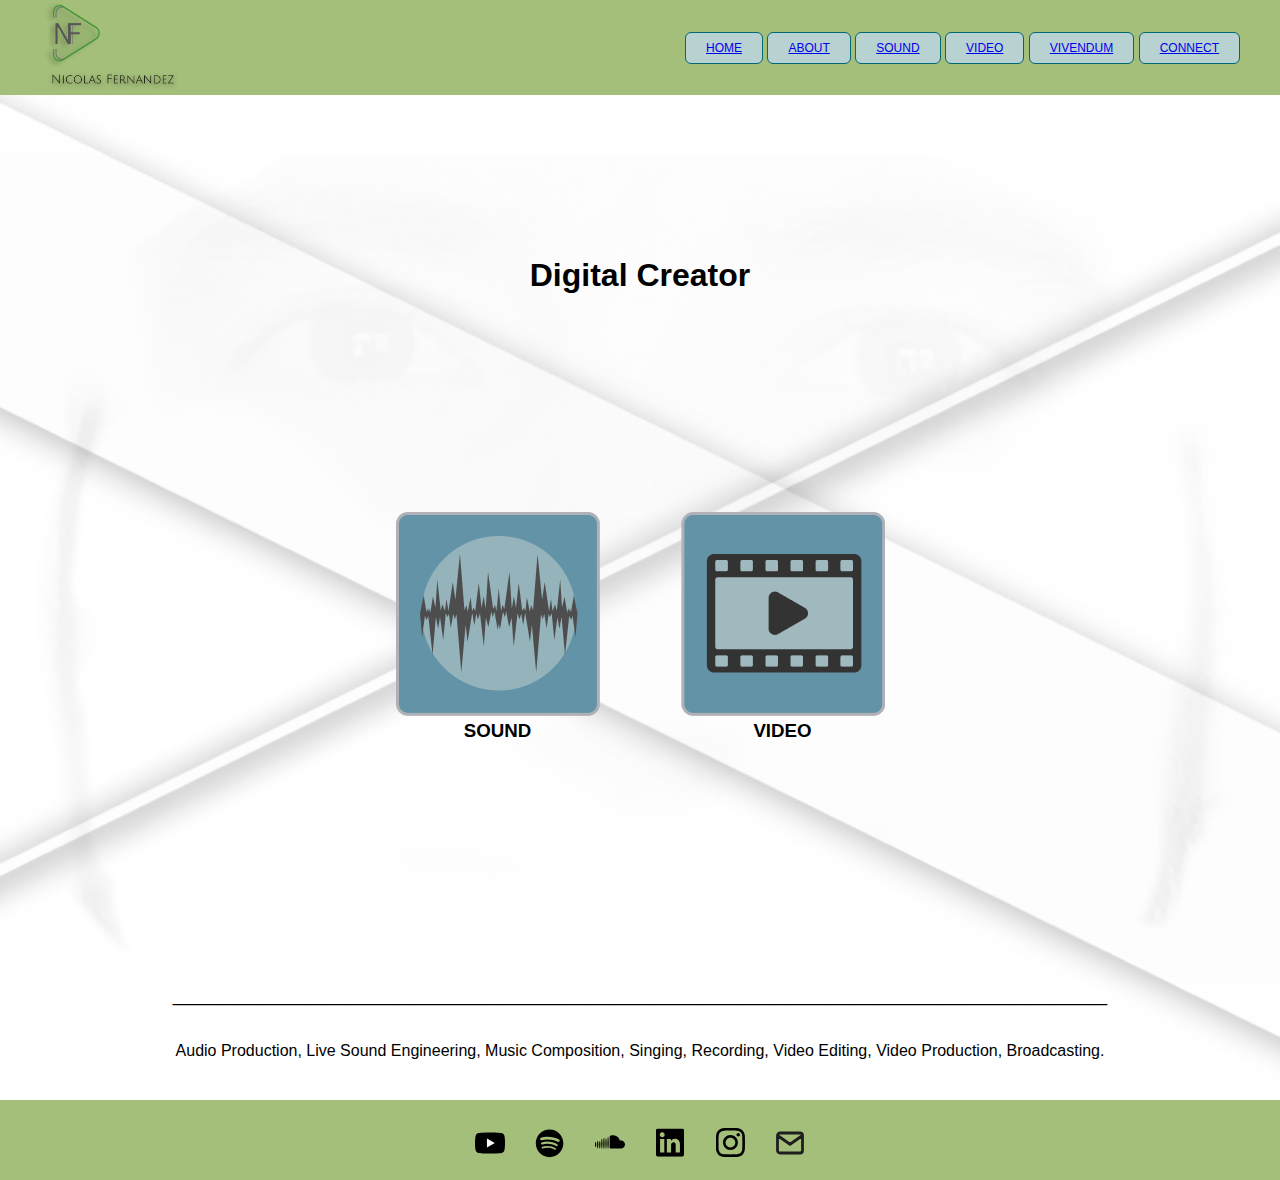
<file: Index.html>
<!DOCTYPE html>
<html lang="en">
<head>
    <meta charset="UTF-8">
    <meta name="viewport" content="width=device-width, initial-scale=1.0">
    <title>Audio Services</title>

    <link href="css/Style_Index.css" rel="stylesheet" type="text/css">

	
	
</head>
<body>
	
	
    <div class="header">
        <a href="Index.html">
		<img src="images/LOGO & NAME.png" alt="Logo" class="logo"></a>
     <div class="nav">
		 
          <button class="nav-button"><a href="Index.html">HOME</a></button>
		 
            <button class="nav-button"><a href="About.html">ABOUT</a></button>
		 
            <button class="nav-button"><a href="Sound.html">SOUND</a></button>
		 
            <button class="nav-button"><a href="Video_V3.html">VIDEO</a></button>
		 
            <button class="nav-button"><a href="Vivendum.html">VIVENDUM</a></button>
															  
			<button class="nav-button">
		   <a href="ConnectPage.html">CONNECT</a></button>
        </div>
    </div>
    
	<br><br><br><br>
	
	<div class="main-content">
	  <h1>Digital Creator</h1>
		
	<br><br><br><br><br><br><br><br><br><br><br>
		
      </p>
      <div class="services-grid">
			
			
			
            <div class="service-item">
				<a href="Sound.html">
                <img src="images/SOUND BOX.png" alt="Sound" class="service-icon"></a>
              <h3>SOUND</h3>
				
				
          </div>
            <div class="service-item">
				<a href="Video_V3.html">
                <img src="images/VIDEO BOX.png" alt="Video Production" class="service-icon"></a>
              <h3>VIDEO</h3>
          </div>
          <br><br><br> <br> <br><br>   
        <br>  
        <br>  
        <br> 
		  <br>  
        <br>  
		  <br>
        
         
        
      </div>

      <p>_________________________________________________________________________________________________________</p><br>
        <p>&nbsp;</p>
        <p>Audio Production, Live Sound Engineering, Music Composition, Singing, Recording, Video Editing, Video Production, Broadcasting.</p>
</div>

    <div class="footer">
        <div class="social-icons">
			
			<p><a href="https://www.youtube.com/@DNF.2" target="_blank">
            <img src="images/YOUTUBE LINK.svg" alt="YouTube" class="social-icon"></a></p>
				
			<p><a href="https://open.spotify.com/track/2aGmxC7GFOcMD2SRf6seWv?si=a2409d6b44fd47b2&nd=1&dlsi=6667aa44de744e7b" target="_blank">	
            <img src="images/SPOTIFY LINK.svg" alt="Spotify" class="social-icon"></a></p>
			
			<p><a href="https://soundcloud.com/ikito8212?utm_source=clipboard&utm_medium=text&utm_campaign=social_sharing" target="_blank">
            <img src="images/SOUNDCLOUD LINK.svg" alt="SoundCloud" class="social-icon"></a></p>
			
			<p><a href="https://www.linkedin.com/in/nicolas-fernandez-5905a7116/" target="_blank">
            <img src="images/LINKEDIN LINK.svg" alt="LinkedIn" class="social-icon"></a></p>
			
			<p><a href="https://www.instagram.com/vivendum_/" target="_blank">
            <img src="images/INSTAGRAM LINK.svg" alt="Instagram" class="social-icon"></a></p>
			
			<p><a href="ConnectPage.html" target="_blank">
            <img src="images/Mail.svg" alt="Email" class="social-icon"></a></p>
        </div>
    </div>
</body>
</html>
</file>
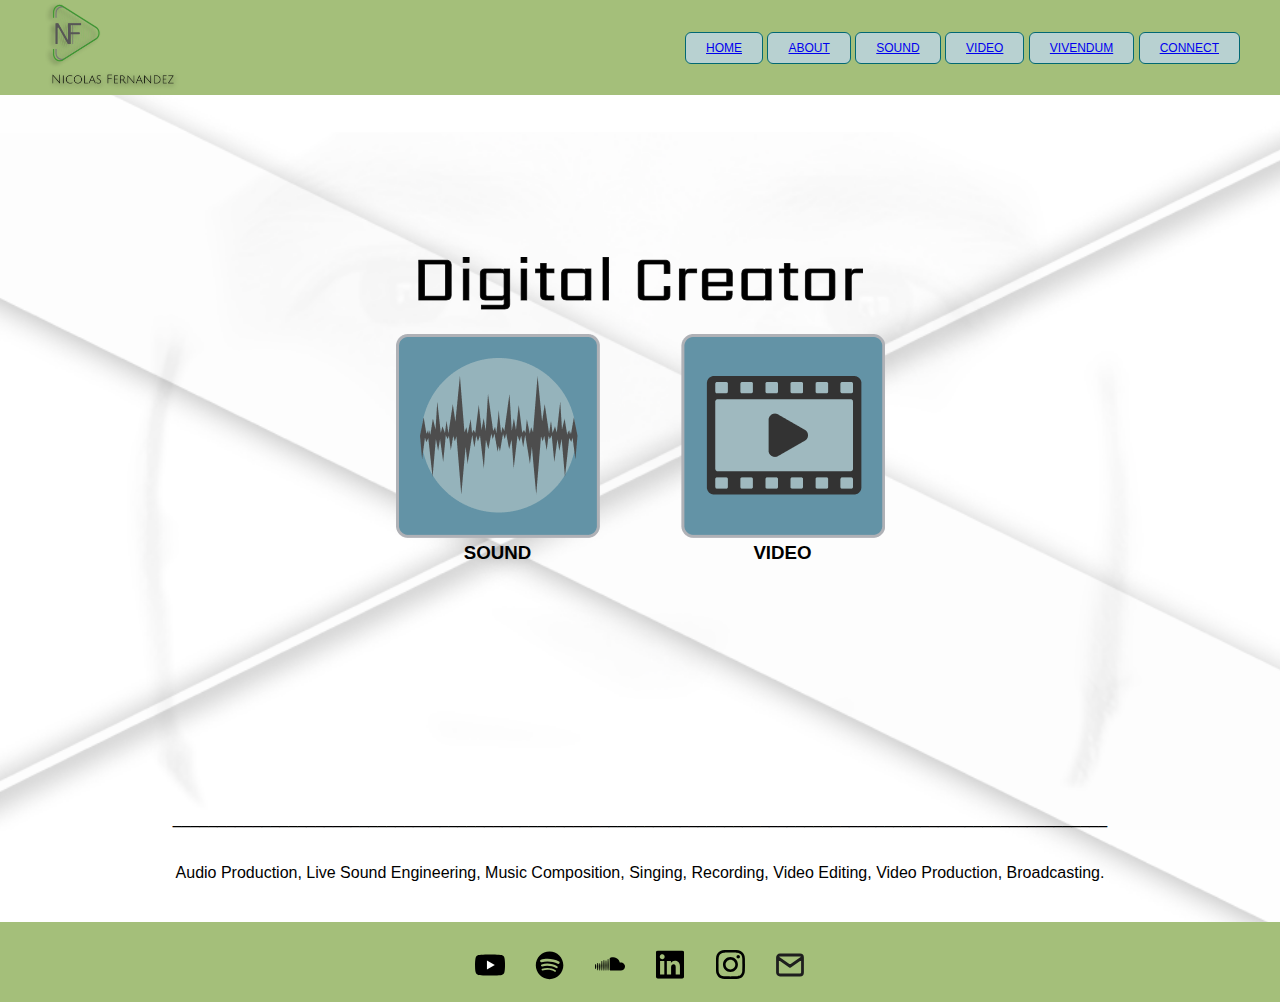
<file: index.html>
<!DOCTYPE html>
<html lang="en">
<head>
    <meta charset="UTF-8">
    <meta name="viewport" content="width=device-width, initial-scale=1.0">
    <title>Nicolas Fernandez I Home</title>

    <link href="css/Style_Index.css" rel="stylesheet" type="text/css">

	
	
</head>

<body>
	
	
    <div class="header">
        <a href="index.html">
		<img src="images/LOGO & NAME.png" alt="Logo" class="logo"></a>
     <div class="nav">
		 
          <button class="nav-button"><a href="index.html">HOME</a></button>
		 
            <button class="nav-button"><a href="about.html">ABOUT</a></button>
		 
            <button class="nav-button"><a href="sound.html">SOUND</a></button>
		 
            <button class="nav-button"><a href="video.html">VIDEO</a></button>
		 
            <button class="nav-button"><a href="vivendum.html">VIVENDUM</a></button>
															  
			<button class="nav-button">
		   <a href="connectpage.html">CONNECT</a></button>
        </div>
    </div>
    
	<br><br><br><br>
	
	<div class="main-content">
	
		<img src="images/Digital Creator Text.svg" alt="Digital Creator" class="service-title">
		
	
      <div class="services-grid">
			
			
			
            <div class="service-item">
				<a href="sound.html">
                <img src="images/SOUND BOX.png" alt="Sound" class="service-icon"></a>
              <h3>SOUND</h3>
				
				
          </div>
            <div class="service-item">
				<a href="video.html">
                <img src="images/VIDEO BOX.png" alt="Video Production" class="service-icon"></a>
              <h3>VIDEO</h3>
          </div>
          <br><br><br> <br> <br><br>   
        <br>  
        <br>  
        <br> 
		  <br>  
        <br>  
		  <br>
        
         
        
      </div>

      <p>_________________________________________________________________________________________________________</p><br>
        <p>&nbsp;</p>
        

		
		
		<p>Audio Production, Live Sound Engineering, Music Composition, Singing, Recording, Video Editing, Video Production, Broadcasting.</p>
			
		</section>
</div>

    <div class="footer">
        <div class="social-icons">
			
			<p><a href="https://www.youtube.com/@DNF.2" target="_blank">
            <img src="images/YOUTUBE LINK.svg" alt="YouTube" class="social-icon"></a></p>
				
			<p><a href="https://open.spotify.com/track/2aGmxC7GFOcMD2SRf6seWv?si=a2409d6b44fd47b2&nd=1&dlsi=6667aa44de744e7b" target="_blank">	
            <img src="images/SPOTIFY LINK.svg" alt="Spotify" class="social-icon"></a></p>
			
			<p><a href="https://soundcloud.com/ikito8212?utm_source=clipboard&utm_medium=text&utm_campaign=social_sharing" target="_blank">
            <img src="images/SOUNDCLOUD LINK.svg" alt="SoundCloud" class="social-icon"></a></p>
			
			<p><a href="https://www.linkedin.com/in/nicolas-fernandez-5905a7116/" target="_blank">
            <img src="images/LINKEDIN LINK.svg" alt="LinkedIn" class="social-icon"></a></p>
			
			<p><a href="https://www.instagram.com/vivendum_/" target="_blank">
            <img src="images/INSTAGRAM LINK.svg" alt="Instagram" class="social-icon"></a></p>
			
			<p><a href="connectpage.html" target="_blank">
            <img src="images/Mail.svg" alt="Email" class="social-icon"></a></p>
        </div>
    </div>
</body>

	
</html>
</file>
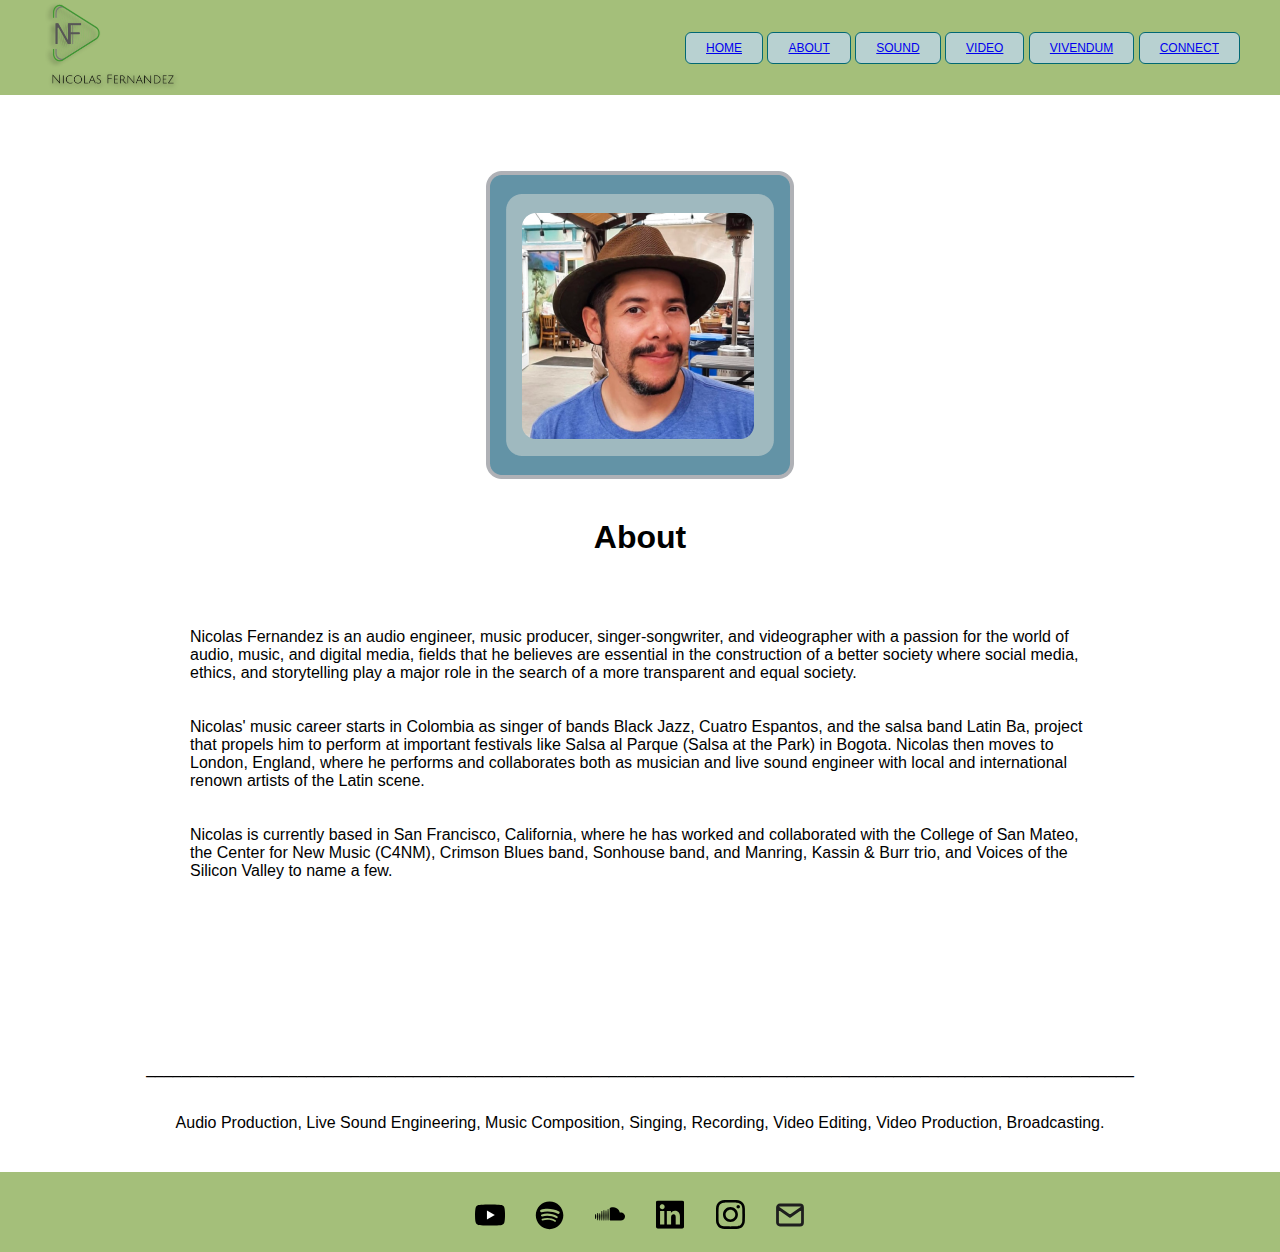
<file: about.html>
<!DOCTYPE html>
<html lang="en">
<head>
    <meta charset="UTF-8">
    <meta name="viewport" content="width=device-width, initial-scale=1.0">
<title>Nicolas Fernandez I About</title>

 

<link href="css/Style_About.css" rel="stylesheet" type="text/css">
</head>
<body>
	
	
    <div class="header">
        <a href="index.html">
		<img src="images/LOGO & NAME.png" alt="Logo" class="logo"></a>
     <div class="nav">
		 
          <button class="nav-button"><a href="index.html">HOME</a></button>
		 
            <button class="nav-button"><a href="about.html">ABOUT</a></button>
		 
            <button class="nav-button"><a href="sound.html">SOUND</a></button>
		 
            <button class="nav-button"><a href="video.html">VIDEO</a></button>
		 
            <button class="nav-button"><a href="vivendum.html">VIVENDUM</a></button>
															  
			<button class="nav-button">
		   <a href="connectpage.html">CONNECT</a></button>
        </div>
    </div>
<br><br>
    <div class="main-content">
        <img src="images/ABOUT IMAGE (2x).png" alt="about image" class="about-image">
		<br><br><br>
        <h1>About</h1>
       <br>
		<br>
		<br>
		<br>
		
		<div class="bio">
         <p>Nicolas Fernandez is an audio engineer, music producer, singer-songwriter, and videographer with a passion for the world of audio, music, and digital media, fields that he believes are essential in the construction of a better society where social media, ethics, and storytelling play a major role in the search of a more transparent and equal society.</p>
		<br>
		<br>
            
            <p>Nicolas' music career starts in Colombia as singer of bands Black Jazz, Cuatro Espantos, and the salsa band Latin Ba, project that propels him to perform at important festivals like Salsa al Parque (Salsa at the Park) in Bogota. Nicolas then moves to London, England, where he performs and collaborates both as musician and live sound engineer with local and international renown artists of the Latin scene.</p>
		<br>
		<br>
		
            
            <p>Nicolas is currently based in San Francisco, California, where he has worked and collaborated with the College of San Mateo, the Center for New Music (C4NM), Crimson Blues band, Sonhouse band, and Manring, Kassin & Burr trio, and Voices of the Silicon Valley to name a few.</p>
			</div>
		<br>
		<br><br><br><br><br><br><br><br><br>

       

        <p>_______________________________________________________________________________________________________________</p><br>
        <p>&nbsp;</p>
        <p>Audio Production, Live Sound Engineering, Music Composition, Singing, Recording, Video Editing, Video Production, Broadcasting.</p>
</div>

    <div class="footer">
        <div class="social-icons">
			
			<p><a href="https://www.youtube.com/@DNF.2" target="_blank">
            <img src="images/YOUTUBE LINK.svg" alt="YouTube" class="social-icon"></a></p>
				
			<p><a href="https://open.spotify.com/track/2aGmxC7GFOcMD2SRf6seWv?si=a2409d6b44fd47b2&nd=1&dlsi=6667aa44de744e7b" target="_blank">	
            <img src="images/SPOTIFY LINK.svg" alt="Spotify" class="social-icon"></a></p>
			
			<p><a href="https://soundcloud.com/ikito8212?utm_source=clipboard&utm_medium=text&utm_campaign=social_sharing" target="_blank">
            <img src="images/SOUNDCLOUD LINK.svg" alt="SoundCloud" class="social-icon"></a></p>
			
			<p><a href="https://www.linkedin.com/in/nicolas-fernandez-5905a7116/" target="_blank">
            <img src="images/LINKEDIN LINK.svg" alt="LinkedIn" class="social-icon"></a></p>
			
			<p><a href="https://www.instagram.com/vivendum_/" target="_blank">
            <img src="images/INSTAGRAM LINK.svg" alt="Instagram" class="social-icon"></a></p>
			
			<p><a href="connectpage.html">
            <img src="images/Mail.svg" alt="Email" class="social-icon"></a></p>
        </div>
    </div>
</body>
</html>
</file>
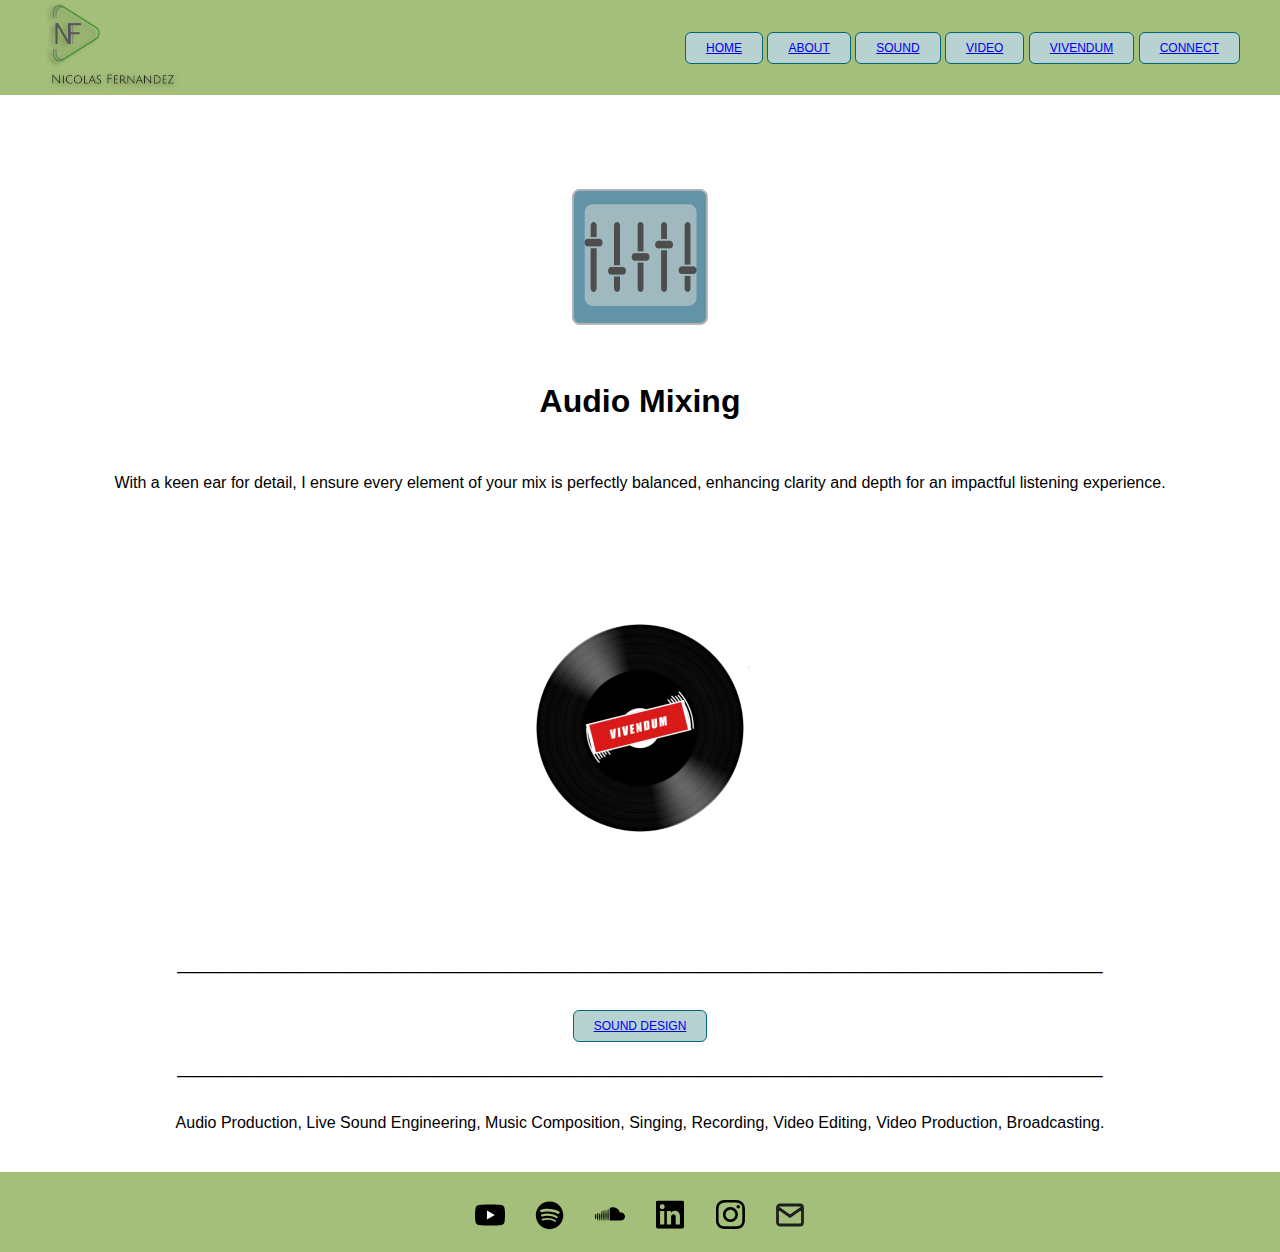
<file: AudioMixing.html>
<!DOCTYPE html>
<html lang="en">
<head>
    <meta charset="UTF-8">
    <meta name="viewport" content="width=device-width, initial-scale=1.0">
    <title>Audio Mixing</title>
	
  
<link href="css/Style_AudioMixing.css" rel="stylesheet" type="text/css">
</head>
<body>
    <div class="header">
        <a href="Index.html">
		<img src="images/LOGO & NAME.png" alt="Logo" class="logo"></a>
      
		<div class="nav">
			
          <button class="nav-button"><a href="Index.html">HOME</a></button>
			
            <button class="nav-button"><a href="About.html">ABOUT</a></button>
			
            <button class="nav-button"><a href="Sound.html">SOUND</a></button>
		   
            <button class="nav-button"><a href="Video_V3.html">VIDEO</a></button>
			
            <button class="nav-button"><a href="Vivendum.html">VIVENDUM</a></button>
										  
										  
			<button class="nav-button">
		   <a href="ConnectPage.html">CONNECT</a></button>
            
        </div>
    </div>
<br><br><br>
<div class="main-content">
        <img src="images/AUDIO MIXING.png" alt="Music Icon" class="Music-icon">
	<br><br><br><br>
	<h1>Audio Mixing</h1>
      <br><br>
        <p>&nbsp;</p>
       </span>With a keen ear for detail, I ensure every element of your mix is perfectly balanced, enhancing clarity and depth for an impactful listening experience.
        <div class="services-grid">
	<br>
	  
    <div class="service-item">
		  
	  <p><a href="https://soundcloud.com/vivendum" target="_blank">   <br>
        <img src="images/VIVENDUM MIXING IMAGE LINK.png" alt="Vivendum SoundCloud Link" class="service-icon"></a></p>
		 <br><br><br> 
                
    </div>
            
            
  </div>
  <p>________________________________________________________________________________________________________</p>
<br><br>

<button class="nav-button"><a href="Sound Design.html">SOUND DESIGN</a></button>
<br><br>

<p>________________________________________________________________________________________________________</p>
<br><br>
        <p>Audio Production, Live Sound Engineering, Music Composition, Singing, Recording, Video Editing, Video Production, Broadcasting.</p>
</div>

    <div class="footer">
        <div class="social-icons">
			
			<p><a href="https://www.youtube.com/@DNF.2" target="_blank">
            <img src="images/YOUTUBE LINK.svg" alt="YouTube" class="social-icon"></a></p>
				
			<p><a href="https://open.spotify.com/track/2aGmxC7GFOcMD2SRf6seWv?si=a2409d6b44fd47b2&nd=1&dlsi=6667aa44de744e7b" target="_blank">	
            <img src="images/SPOTIFY LINK.svg" alt="Spotify" class="social-icon"></a></p>
			
			<p><a href="https://soundcloud.com/ikito8212?utm_source=clipboard&utm_medium=text&utm_campaign=social_sharing" target="_blank">
            <img src="images/SOUNDCLOUD LINK.svg" alt="SoundCloud" class="social-icon"></a></p>
			
			<p><a href="https://www.linkedin.com/in/nicolas-fernandez-5905a7116/" target="_blank">
            <img src="images/LINKEDIN LINK.svg" alt="LinkedIn" class="social-icon"></a></p>
			
			<p><a href="https://www.instagram.com/vivendum_/" target="_blank">
            <img src="images/INSTAGRAM LINK.svg" alt="Instagram" class="social-icon"></a></p>
			
			<p><a href="ConnectPage.html" target="_blank">
            <img src="images/Mail.svg" alt="Email" class="social-icon"></a></p>
        </div>
</body>
</html>
</file>
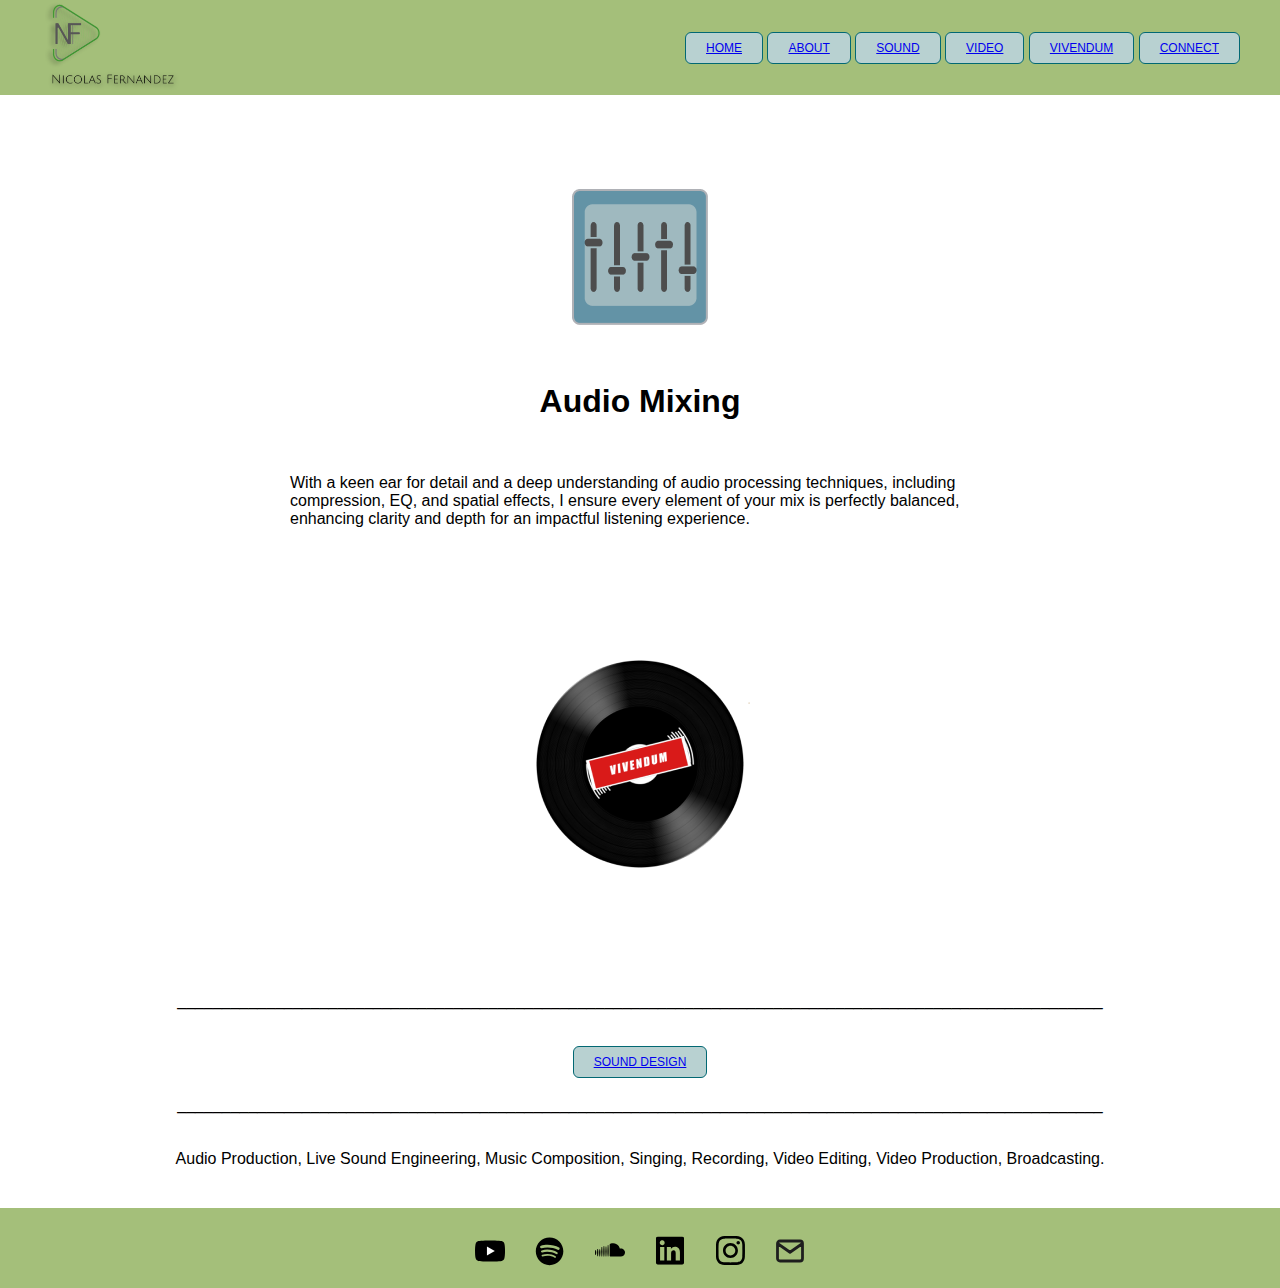
<file: audiomixing.html>
<!DOCTYPE html>
<html lang="en">
<head>
    <meta charset="UTF-8">
    <meta name="viewport" content="width=device-width, initial-scale=1.0">
    <title>Nicolas Fernandez I Audio Mixing</title>
	
  
<link href="css/Style_AudioMixing.css" rel="stylesheet" type="text/css">
</head>
<body>
    <div class="header">
        <a href="index.html">
		<img src="images/LOGO & NAME.png" alt="Logo" class="logo"></a>
      
		<div class="nav">
			
          <button class="nav-button"><a href="index.html">HOME</a></button>
			
            <button class="nav-button"><a href="about.html">ABOUT</a></button>
			
            <button class="nav-button"><a href="sound.html">SOUND</a></button>
		   
            <button class="nav-button"><a href="video.html">VIDEO</a></button>
			
            <button class="nav-button"><a href="vivendum.html">VIVENDUM</a></button>
										  
										  
			<button class="nav-button">
		   <a href="connectpage.html">CONNECT</a></button>
            
        </div>
    </div>
<br><br><br>
<div class="main-content">
        <img src="images/AUDIO MIXING.png" alt="Music Icon" class="Music-icon">
	<br><br><br><br>
	<h1>Audio Mixing</h1>
      <br><br>
        <p>&nbsp;</p>
	
	<div class="audiomixing-description">
       </span>With a keen ear for detail and a deep understanding of audio processing techniques, including compression, EQ, and spatial effects, I ensure every element of your mix is perfectly balanced, enhancing clarity and depth for an impactful listening experience. 
	</div>

        <div class="services-grid">
	<br>
	  
    <div class="service-item">
		  
	  <p><a href="https://soundcloud.com/vivendum" target="_blank">   <br>
        <img src="images/VIVENDUM MIXING IMAGE LINK.png" alt="Vivendum SoundCloud Link" class="service-icon"></a></p>
		 <br><br><br> 
                
    </div>
            
            
  </div>
  <p>________________________________________________________________________________________________________</p>
<br><br>

<button class="nav-button"><a href="soundesign.html">SOUND DESIGN</a></button>
<br><br>

<p>________________________________________________________________________________________________________</p>
<br><br>
        <p>Audio Production, Live Sound Engineering, Music Composition, Singing, Recording, Video Editing, Video Production, Broadcasting.</p>
</div>

    <div class="footer">
        <div class="social-icons">
			
			<p><a href="https://www.youtube.com/@DNF.2" target="_blank">
            <img src="images/YOUTUBE LINK.svg" alt="YouTube" class="social-icon"></a></p>
				
			<p><a href="https://open.spotify.com/track/2aGmxC7GFOcMD2SRf6seWv?si=a2409d6b44fd47b2&nd=1&dlsi=6667aa44de744e7b" target="_blank">	
            <img src="images/SPOTIFY LINK.svg" alt="Spotify" class="social-icon"></a></p>
			
			<p><a href="https://soundcloud.com/ikito8212?utm_source=clipboard&utm_medium=text&utm_campaign=social_sharing" target="_blank">
            <img src="images/SOUNDCLOUD LINK.svg" alt="SoundCloud" class="social-icon"></a></p>
			
			<p><a href="https://www.linkedin.com/in/nicolas-fernandez-5905a7116/" target="_blank">
            <img src="images/LINKEDIN LINK.svg" alt="LinkedIn" class="social-icon"></a></p>
			
			<p><a href="https://www.instagram.com/vivendum_/" target="_blank">
            <img src="images/INSTAGRAM LINK.svg" alt="Instagram" class="social-icon"></a></p>
			
			<p><a href="connectpage.html" target="_blank">
            <img src="images/Mail.svg" alt="Email" class="social-icon"></a></p>
        </div>
</body>
</html>
</file>
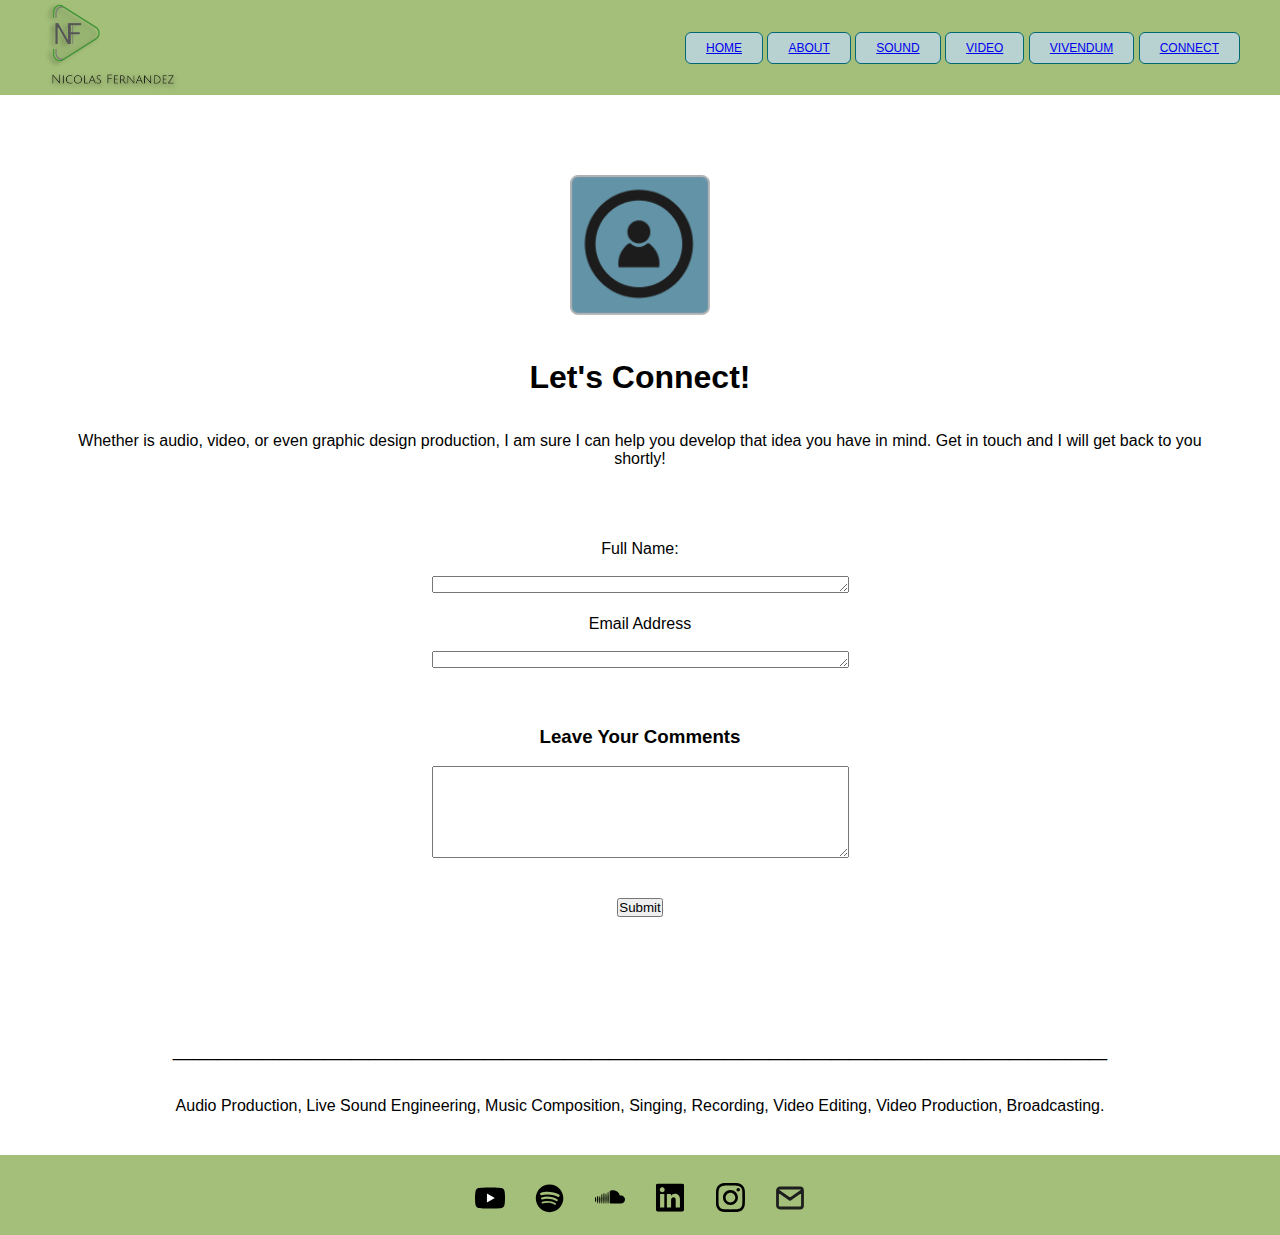
<file: ConnectPage.html>
<!DOCTYPE html>
<html lang="en">
<head>
    <meta charset="UTF-8">
    <meta name="viewport" content="width=device-width, initial-scale=1.0">
    <title>Connect</title>

   
  
    <link href="css/Styles_Connect.css" rel="stylesheet" type="text/css">
</head>
<body>
	
	
	
	
	
    <div class="header">
		 <a href="Index.html">
        <img src="images/LOGO & NAME.png" alt="Logo" class="logo"></a>
     <div class="nav">
          <button class="nav-button"><a href="Index.html">HOME</a></button>
		 
       <button class="nav-button"><a href="About.html">ABOUT</a></button>
		 
       <button class="nav-button"><a href="Sound.html">SOUND</a></button>
		 
       <button class="nav-button"><a href="Video_V3.html">VIDEO</a></button>
		 
         <button class="nav-button"><a href="Vivendum.html">VIVENDUM</a></button>
										  						  
			<button class="nav-button">
		   <a href="ConnectPage.html">CONNECT</a></button>
		 
      </div>
    </div>

    <div class="main-content">
        <img src="images/CONNECT ICON.png" alt="Sound Icon" class="sound-icon">
		

  <h1>Let's Connect!</h1>
		<br>
		<br>

<!--Required action and method for elements-->

<form action="mailto:diegofernandezf@my.smccdd.edu" method="post" enctype="text/plain">

	
	<!--Checkbox option-->
<p>Whether is audio, video, or even graphic design production, I am sure I can help you develop that idea you have in mind. Get in touch and I will get back to you shortly!</p>
	<br>
		<br><br><br>

	
<!-- Text box elements -->

<form action="/action_page.php">
  <label for="fname">Full Name:</label>
  <br>
	<br>
  <textarea id="Comment" name="Comment" rows="1" cols="50"></textarea>
	<br>
	<br>
	<label for="email">Email Address</label><br>
	<br>
  <textarea id="Comment" name="Comment" rows="1" cols="50"></textarea>
	<br>
	<br>

 
	
	</select>
	<br><br>
	
	
	<!--COmments box elements of form-->
	
	<h3>Leave Your Comments</h3>
	<br>
	
	
	
	
	
  <textarea id="Comment" name="Comment" rows="6" cols="50"></textarea>
	<br>
	<br><br>
	  
 <!-- Submit buttons element of form-->
	  
	
	
  <input type="submit" value="Submit">
	<br><br><br><br><br><br><br><br>	
	
</form> 


</body>
</html>

		

        <p>_________________________________________________________________________________________________________</p><br>
        <p>&nbsp;</p>
        <p>Audio Production, Live Sound Engineering, Music Composition, Singing, Recording, Video Editing, Video Production, Broadcasting.</p>
</div>

    <div class="footer">
        <div class="social-icons">
			
			<p><a href="https://www.youtube.com/@DNF.2" target="_blank">
            <img src="images/YOUTUBE LINK.svg" alt="YouTube" class="social-icon"></a></p>
				
			<p><a href="https://open.spotify.com/track/2aGmxC7GFOcMD2SRf6seWv?si=a2409d6b44fd47b2&nd=1&dlsi=6667aa44de744e7b" target="_blank">	
            <img src="images/SPOTIFY LINK.svg" alt="Spotify" class="social-icon"></a></p>
			
			<p><a href="https://soundcloud.com/ikito8212?utm_source=clipboard&utm_medium=text&utm_campaign=social_sharing" target="_blank">
            <img src="images/SOUNDCLOUD LINK.svg" alt="SoundCloud" class="social-icon"></a></p>
			
			<p><a href="https://www.linkedin.com/in/nicolas-fernandez-5905a7116/" target="_blank">
            <img src="images/LINKEDIN LINK.svg" alt="LinkedIn" class="social-icon"></a></p>
			
			<p><a href="https://www.instagram.com/vivendum_/" target="_blank">
            <img src="images/INSTAGRAM LINK.svg" alt="Instagram" class="social-icon"></a></p>
			
			<p><a href="ConnectPage.html">
            <img src="images/Mail.svg" alt="Email" class="social-icon"></a></p>
        </div>
   
</body>
</html>
</file>
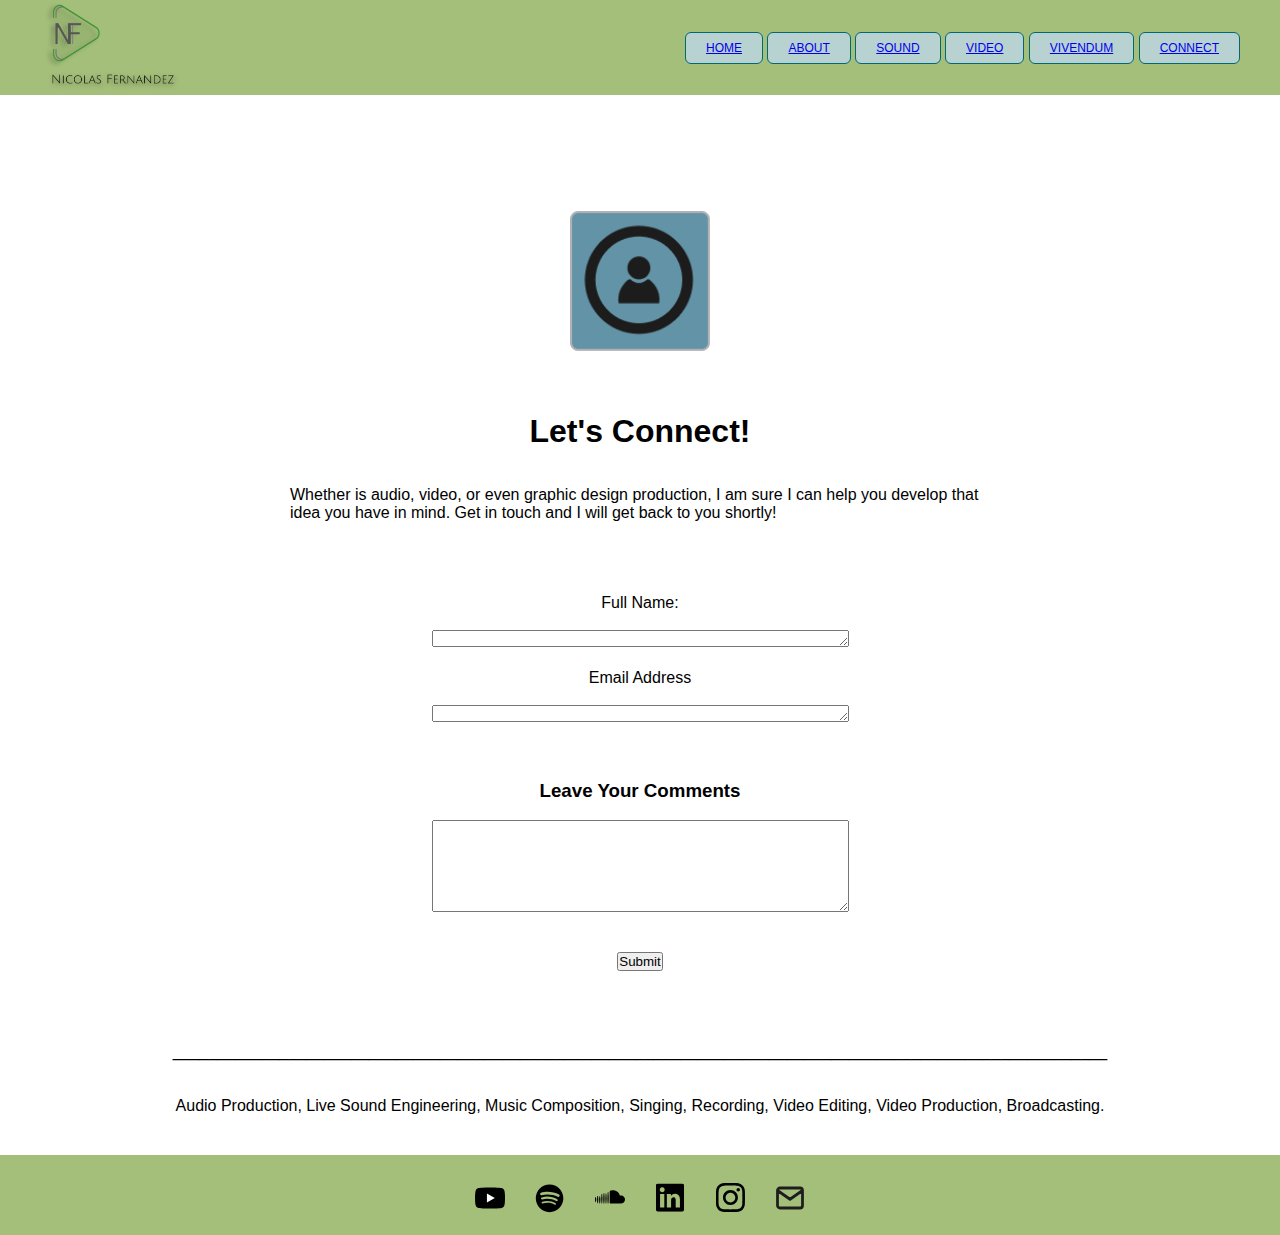
<file: connectpage.html>
<!DOCTYPE html>
<html lang="en">
<head>
    <meta charset="UTF-8">
    <meta name="viewport" content="width=device-width, initial-scale=1.0">
    <title>Nicolas Fernandez I Connect</title>

   
  
    <link href="css/Styles_Connect.css" rel="stylesheet" type="text/css">
</head>
<body>
	
	
	
	
	
    <div class="header">
		 <a href="index.html">
        <img src="images/LOGO & NAME.png" alt="Logo" class="logo"></a>
     <div class="nav">
          <button class="nav-button"><a href="index.html">HOME</a></button>
		 
       <button class="nav-button"><a href="about.html">ABOUT</a></button>
		 
       <button class="nav-button"><a href="sound.html">SOUND</a></button>
		 
       <button class="nav-button"><a href="video.html">VIDEO</a></button>
		 
         <button class="nav-button"><a href="vivendum.html">VIVENDUM</a></button>
										  						  
			<button class="nav-button">
		   <a href="connectpage.html">CONNECT</a></button>
		 
      </div>
    </div>
<br><br>
    <div class="main-content">
        <img src="images/CONNECT ICON.png" alt="Sound Icon" class="sound-icon">
		
<br><br>
  <h1>Let's Connect!</h1>
		<br>
		<br>

<!--Required action and method for elements-->

<form action="mailto:diegofernandezf@my.smccdd.edu" method="post" enctype="text/plain">

	
	<!--Checkbox option-->

<div class= "description-legend">	
<p>Whether is audio, video, or even graphic design production, I am sure I can help you develop that idea you have in mind. Get in touch and I will get back to you shortly!</p>
	</div>
	<br><br><br><br>

	
<!-- Text box elements -->

<form action="/action_page.php">
  <label for="fname">Full Name:</label>
  <br>
	<br>
  <textarea id="Comment" name="Comment" rows="1" cols="50"></textarea>
	<br>
	<br>
	<label for="email">Email Address</label><br>
	<br>
  <textarea id="Comment" name="Comment" rows="1" cols="50"></textarea>
	<br>
	<br>

 
	
	</select>
	<br><br>
	
	
	<!--COmments box elements of form-->
	
	<h3>Leave Your Comments</h3>
	<br>
	
	
	
	
	
  <textarea id="Comment" name="Comment" rows="6" cols="50"></textarea>
	<br>
	<br><br>
	  
 <!-- Submit buttons element of form-->
	  
	
	
  <input type="submit" value="Submit">
	<br><br><br><br><br>	
	
</form> 


</body>
</html>

		

        <p>_________________________________________________________________________________________________________</p><br>
        <p>&nbsp;</p>
        <p>Audio Production, Live Sound Engineering, Music Composition, Singing, Recording, Video Editing, Video Production, Broadcasting.</p>
</div>

    <div class="footer">
        <div class="social-icons">
			
			<p><a href="https://www.youtube.com/@DNF.2" target="_blank">
            <img src="images/YOUTUBE LINK.svg" alt="YouTube" class="social-icon"></a></p>
				
			<p><a href="https://open.spotify.com/track/2aGmxC7GFOcMD2SRf6seWv?si=a2409d6b44fd47b2&nd=1&dlsi=6667aa44de744e7b" target="_blank">	
            <img src="images/SPOTIFY LINK.svg" alt="Spotify" class="social-icon"></a></p>
			
			<p><a href="https://soundcloud.com/ikito8212?utm_source=clipboard&utm_medium=text&utm_campaign=social_sharing" target="_blank">
            <img src="images/SOUNDCLOUD LINK.svg" alt="SoundCloud" class="social-icon"></a></p>
			
			<p><a href="https://www.linkedin.com/in/nicolas-fernandez-5905a7116/" target="_blank">
            <img src="images/LINKEDIN LINK.svg" alt="LinkedIn" class="social-icon"></a></p>
			
			<p><a href="https://www.instagram.com/vivendum_/" target="_blank">
            <img src="images/INSTAGRAM LINK.svg" alt="Instagram" class="social-icon"></a></p>
			
			<p><a href="connectpage.html">
            <img src="images/Mail.svg" alt="Email" class="social-icon"></a></p>
        </div>
   
</body>
</html>
</file>
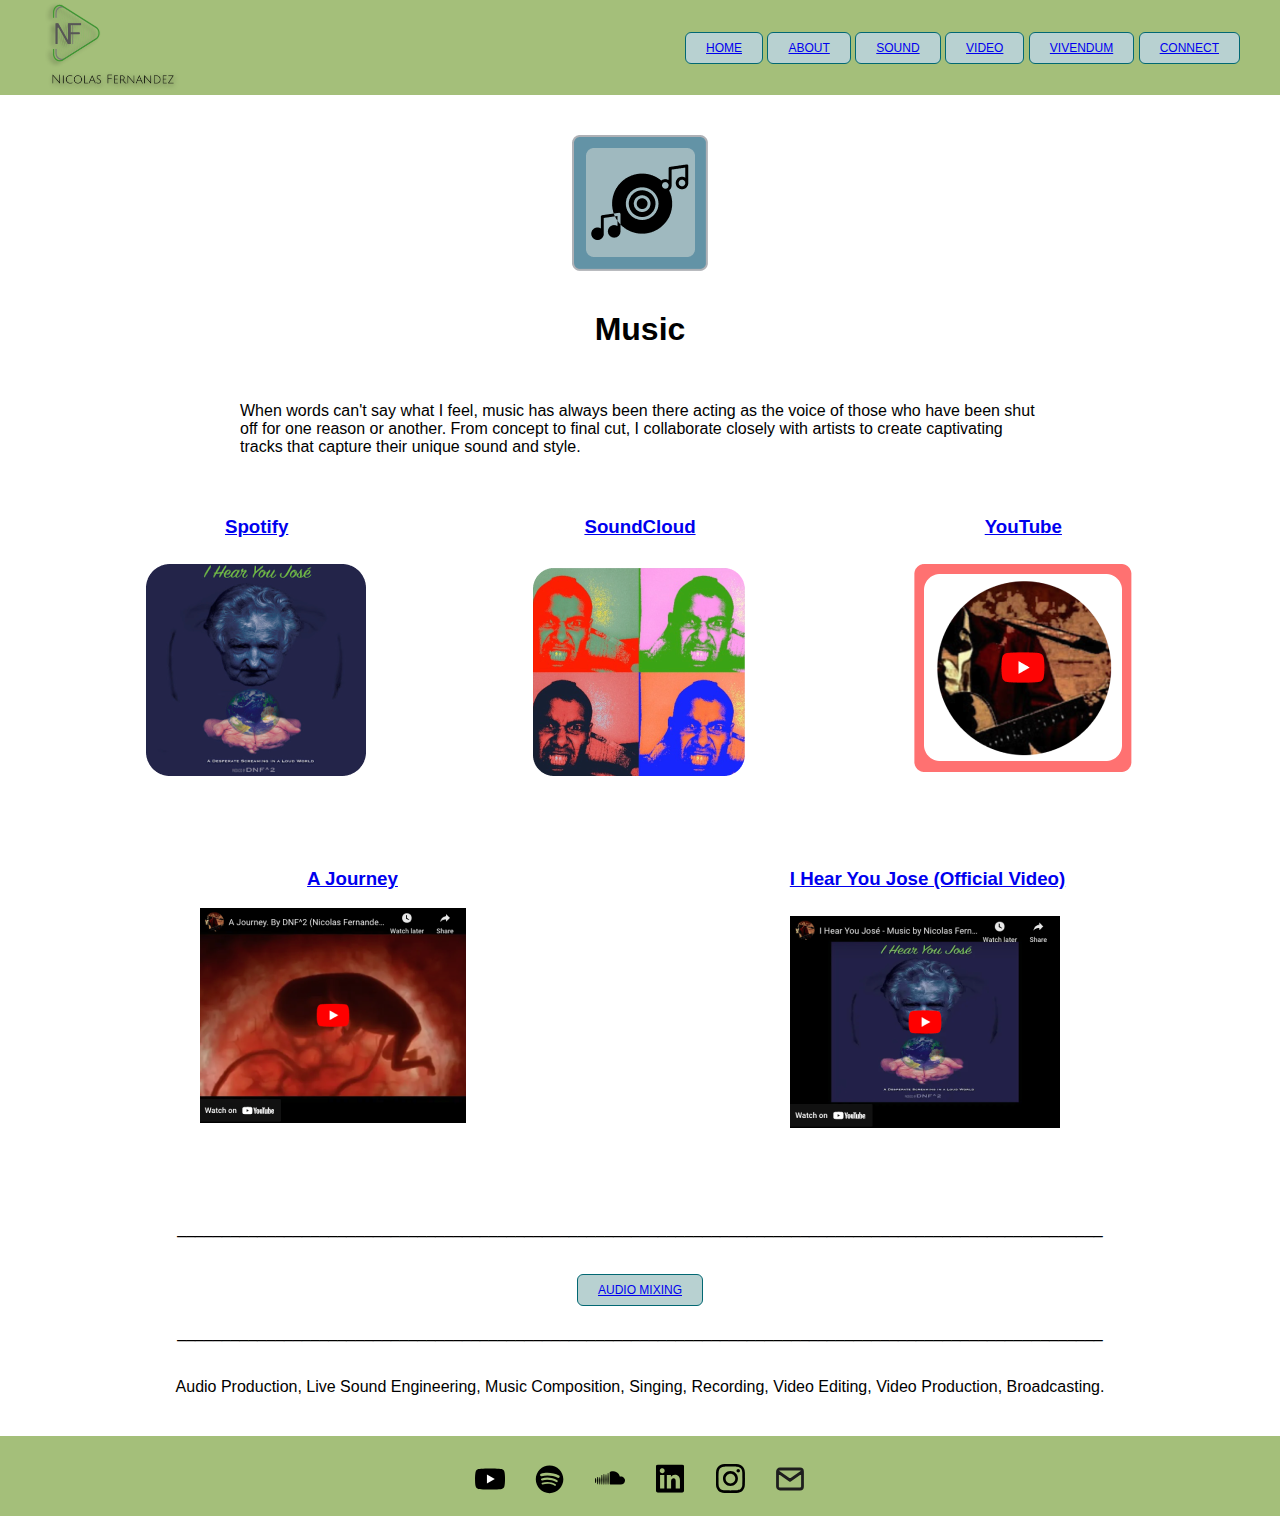
<file: music.html>
<!DOCTYPE html>
<html lang="en">
<head>
    <meta charset="UTF-8">
    <meta name="viewport" content="width=device-width, initial-scale=1.0">
    <title>Nicolas Fernandez I Music</title>
	 <link rel="stylesheet" href="./css/Style_Music.css">
	
	
  
</head>
<body>
    <div class="header">
        <a href="index.html">
		<img src="images/LOGO & NAME.png" alt="Logo" class="logo"></a>
      
		<div class="nav">
			
          <button class="nav-button"><a href="index.html">HOME</a></button>
			
          <button class="nav-button"><a href="about.html">ABOUT</a></button>
			
          <button class="nav-button"><a href="sound.html">SOUND</a></button>
		   
          <button class="nav-button"><a href="video.html">VIDEO</a></button>
			
            <button class="nav-button"><a href="vivendum.html">VIVENDUM</a></button>
										  
										  
			<button class="nav-button">
		   <a href="connectpage.html">CONNECT</a></button>
            
      </div>
    </div>

<div class="main-content">
        <img src="images/MUSIC ICON copy.png" alt="Music Icon" class="Music-icon">
	<br><br><br>
  <h1>Music</h1>
      
	<br><br>
        <p>&nbsp;
	
	<div class="sound-description">
	</p>
        </span>When words can't say what I feel, music has always been there acting as the voice of those who have been shut off for one reason or another. From concept to final cut, I collaborate closely with artists to create captivating tracks that capture their unique sound and style. </p>

	</div>
	
  <div class="services-grid">
	
	  
    <div class="service-item">
		  
	  <p><a href="https://open.spotify.com/track/2aGmxC7GFOcMD2SRf6seWv?si=a2409d6b44fd47b2&nd=1&dlsi=6667aa44de744e7b" target="_blank"> <h3>Spotify</h3>  <br>
                <img src="images/I hear you Jose Spotify link.png" alt="Spotify Link" class="service-icon"></a></p>
		  
                
    </div>
            <div class="service-item">
			  <p><a href="https://soundcloud.com/ikito8212/sets/my-music?si=29b5437a19534fc4a426f65b5be1588f&utm_source=clipboard&utm_medium=text&utm_campaign=social_sharing" target="_blank"> <h3>SoundCloud</h3>
					<br>
                <img src="images/SOUND CLOUD LINK.png" alt="Soundcloud Page Link" class="service-icon"></a></p>
                
    </div>
            <div class="service-item">
			  <p><a href="https://www.youtube.com/@DNF.2" target="_blank"> <h3>YouTube</h3>
					<br>
                <img src="images/YOUTUBE LINK.png" alt="YouTube Page Link" class="service-icon"></a></p>
                
    </div>
	   </div>
	  
	  <div class="services-grid1">
	  
            <div class="service-item">
			  <p><a href="https://www.youtube.com/watch?v=o_GKMOGp1To" target="_blank"> <h3>A Journey</h3>
					<br>
                <img src="images/A Journey Youtube link.png" alt="A Journey" class="service-icon"></a></p>
    </div>           
				
	 <div class="service-item">
	   <a href="https://www.youtube.com/watch?v=AOKdwz0NMow" target="_blank"> <h3>I Hear You Jose (Official Video)</h3>
					<br>
                <img src="images/I hear You jose Youtube Link.png" alt="A Journey YouTube Link" class="service-icon"></a></p>
              
    </div>
            
  </div>
  <p>________________________________________________________________________________________________________</p>
<br><br>

<button class="nav-button"><a href="audiomixing.html">AUDIO MIXING</a></button>
<br><br>

<p>________________________________________________________________________________________________________</p>
<br><br>
        <p>Audio Production, Live Sound Engineering, Music Composition, Singing, Recording, Video Editing, Video Production, Broadcasting.</p>
</div>

    <div class="footer">
        <div class="social-icons">
			
			<p><a href="https://www.youtube.com/@DNF.2" target="_blank">
            <img src="images/YOUTUBE LINK.svg" alt="YouTube" class="social-icon"></a></p>
				
			<p><a href="https://open.spotify.com/track/2aGmxC7GFOcMD2SRf6seWv?si=a2409d6b44fd47b2&nd=1&dlsi=6667aa44de744e7b" target="_blank">	
            <img src="images/SPOTIFY LINK.svg" alt="Spotify" class="social-icon"></a></p>
			
			<p><a href="https://soundcloud.com/ikito8212?utm_source=clipboard&utm_medium=text&utm_campaign=social_sharing" target="_blank">
            <img src="images/SOUNDCLOUD LINK.svg" alt="SoundCloud" class="social-icon"></a></p>
			
			<p><a href="https://www.linkedin.com/in/nicolas-fernandez-5905a7116/" target="_blank">
            <img src="images/LINKEDIN LINK.svg" alt="LinkedIn" class="social-icon"></a></p>
			
			<p><a href="https://www.instagram.com/vivendum_/" target="_blank">
            <img src="images/INSTAGRAM LINK.svg" alt="Instagram" class="social-icon"></a></p>
			
			<p><a href="connectpage.html" target="_blank">
            <img src="images/Mail.svg" alt="Email" class="social-icon"></a></p>
        </div>
</body>
</html>
</file>
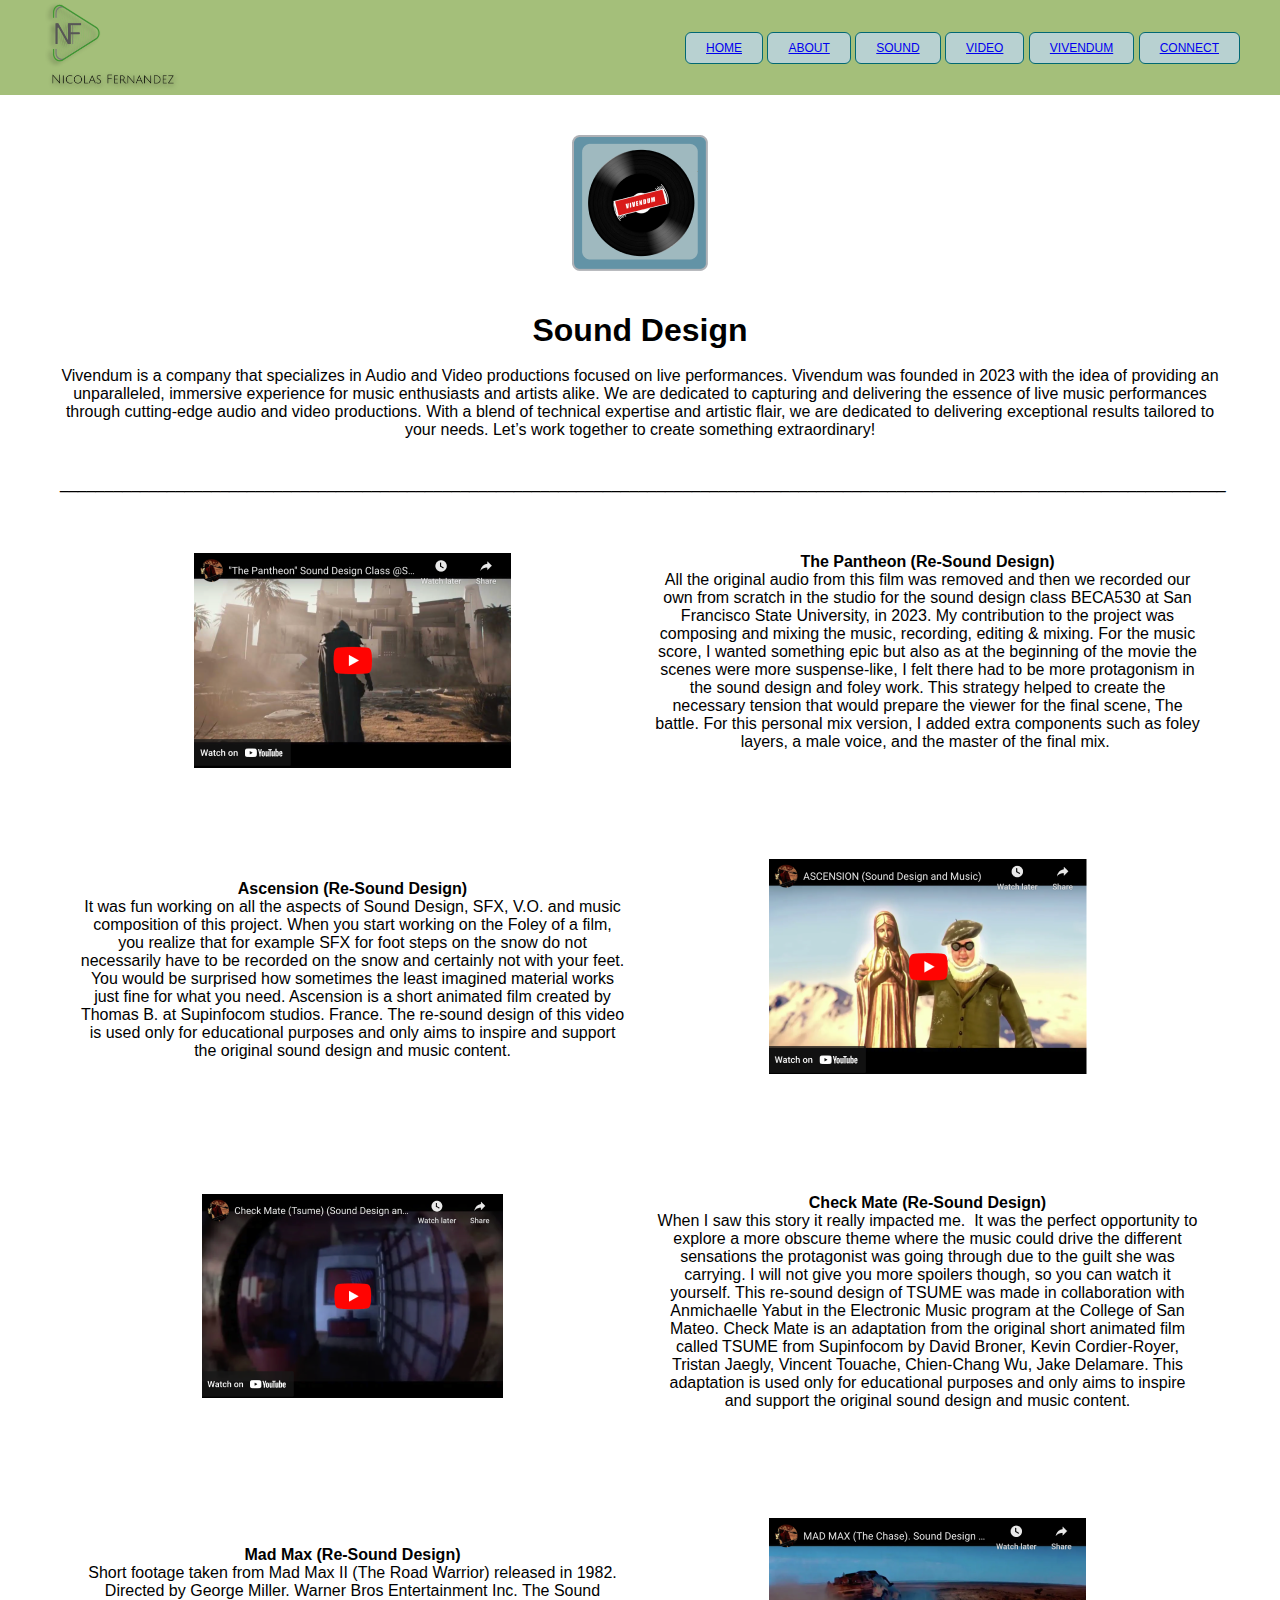
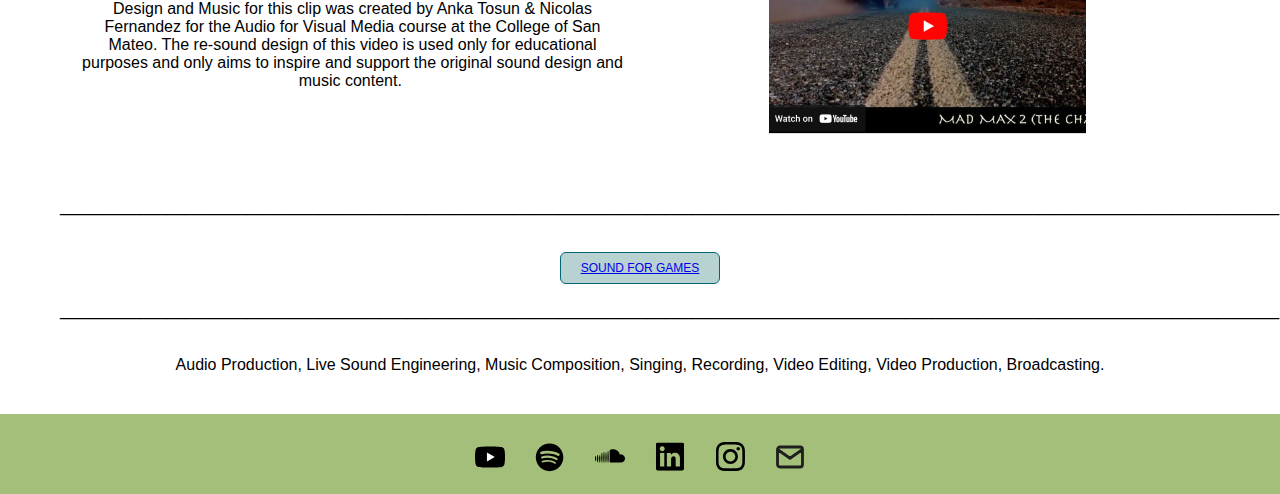
<file: Sound Design.html>
<!DOCTYPE html>
<html lang="en">
<head>
    <meta charset="UTF-8">
    <meta name="viewport" content="width=device-width, initial-scale=1.0">
    <title>Sound Design</title>

  
  
	
<link href="css/Styles_SoundDesign.css" rel="stylesheet" type="text/css">
</head>


<body>
    <div class="header">
        <a href="Index.html">
		<img src="images/LOGO & NAME.png" alt="Logo" class="logo">
		</a>
        
		<div class="nav">
          <button class="nav-button"><a href="Index.html">HOME</a></button>
			
            <button class="nav-button"><a href="About.html">ABOUT</a></button>
			
            <button class="nav-button"><a href="Sound.html">SOUND</a></button>
			
            <button class="nav-button"><a href="Video_V3.html">VIDEO</a></button>
			
            <button class="nav-button">
			<a href="Vivendum.html">VIVENDUM</a></button>	
				
            <button class="nav-button"><a href="ConnectPage.html">CONNECT</a></button>
        </div>
    </div>

<div class="main-content">
        <img src="images/VIVENDUM ICON.png" alt="Video Icon" class="video-icon">
  <h1>&nbsp;</h1>
        <h1>Sound Design</h1></<br><br>
        
        <p>Vivendum is a company that specializes in Audio and Video productions focused on live performances. Vivendum was founded in 2023 with the idea of providing an unparalleled, immersive experience for music enthusiasts and artists alike. We are dedicated to capturing and delivering the essence of live music performances through cutting-edge audio and video productions. With a blend of technical expertise and artistic flair, we are dedicated to delivering exceptional results tailored to your needs. 
Let’s work together to create something extraordinary!</p><br><br>
	<p>___________________________________________________________________________________________________________________________________</p>

	
	
	
	
    <div class="services-grid">
			
      <div class="service-item">
		  
		  
		<p>  <a href="https://www.youtube.com/watch?v=X-XL6Yvo-OI" target="_blank">
      <img src="images/THE PANTHEON LINK.png" alt="The Pantheon Link" class="service-icon"></a></p>
		  <br><br><br><br><br><br> 
		  
<h4>Ascension (Re-Sound Design)</h4>		  
<p>It was fun working on all the aspects of Sound Design, SFX, V.O. and music composition of this project. When you start working on the Foley of a film, you realize that for example SFX for foot steps on the snow do not necessarily have to be recorded on the snow and certainly not with your feet. You would be surprised how sometimes the least imagined material works just fine for what you need. Ascension is a short animated film created by Thomas B. at Supinfocom studios. France. The re-sound design of this video is used only for educational purposes and only aims to inspire and support the original sound design and music content.</p><br><br>
                
    </div>
		
		
            <div class="service-item">
				
<h4>The Pantheon (Re-Sound Design)</h4>
<p>All the original audio from this film was removed and then we recorded our own from scratch in the studio for the sound design class BECA530 at San Francisco State University, in 2023.
My contribution to the project was composing and mixing the music, recording, editing & mixing. For the music score, I wanted something epic but also as at the beginning of the movie the scenes were more suspense-like, I felt there had to be more protagonism in the sound design and foley work. This strategy helped to create the necessary tension that would prepare the viewer for the final scene, The battle. For this personal mix version, I added extra components such as foley layers, a male voice, and the master of the final mix. </p><br><br><br><br><br><br>
					
					
					<p><a href="https://www.youtube.com/watch?v=h1HGTwRni3Y" target="_blank">
                <img src="images/ASCENSION LINK.png" alt="Ascension Video Link" class="service-icon"></a></p><br><br>
				
                
    </div>
  </div>
	  
	  <div class="services-grid1">
	  
  <div class="service-item">
<p><a href="https://www.youtube.com/watch?v=ZuoFBgJf0Zo" target="_blank">
<img src="images/CHECK MATE LINK.png" alt="Check Mate Video Link" class="service-icon"></a></p>
<br><br><br><br><br><br><br><br>
				
	  
<H4>Mad Max (Re-Sound Design)</H4>	  
<p>Short footage taken from Mad Max II (The Road Warrior) released in 1982. Directed by George Miller. Warner Bros Entertainment Inc. The Sound Design and Music for this clip was created by Anka Tosun & Nicolas Fernandez for the Audio for Visual Media course at the College of San Mateo. The re-sound design of this video is used only for educational purposes and only aims to inspire and support the original sound design and music content. </p>
    </div>
            <div class="service-item">
				
<h4>Check Mate (Re-Sound Design)</h4>
<p>When I saw this story it really impacted me.  It was the perfect opportunity to explore a more obscure theme where the music could drive the different sensations the protagonist was going through due to the guilt she was carrying. I will not give you more spoilers though, so you can watch it yourself. This re-sound design of TSUME was made in collaboration with Anmichaelle Yabut in the Electronic Music program at the College of San Mateo. Check Mate is an adaptation from the original short animated film called TSUME from Supinfocom by David Broner, Kevin Cordier-Royer, Tristan Jaegly, Vincent Touache, Chien-Chang Wu, Jake Delamare. This adaptation is used only for educational purposes and only aims to inspire and support the original sound design and music content.</p><br><br><br><br><br><br>
				
				
				
<p><a href="https://www.youtube.com/watch?v=r6ceVlBdi3A" target="_blank">
<img src="images/MADMAX LINK.png" alt="Madmax Video Link" class="service-icon"></a></p>
    </div>     
	  
	  </div>
	
	 <p>_________________________________________________________________________________________________________________________________________</p>
<br><br>

<button class="nav-button"><a href="SoundforGames.html">SOUND FOR GAMES</a></button>
<br><br>
  <p>_________________________________________________________________________________________________________________________________________</p><br><br>
        <p>Audio Production, Live Sound Engineering, Music Composition, Singing, Recording, Video Editing, Video Production, Broadcasting.</p>
</div>

    <div class="footer">
        <div class="social-icons">
			
			<p><a href="https://www.youtube.com/@DNF.2" target="_blank">
            <img src="images/YOUTUBE LINK.svg" alt="YouTube" class="social-icon"></a></p>
				
			<p><a href="https://open.spotify.com/track/2aGmxC7GFOcMD2SRf6seWv?si=a2409d6b44fd47b2&nd=1&dlsi=6667aa44de744e7b" target="_blank">	
            <img src="images/SPOTIFY LINK.svg" alt="Spotify" class="social-icon"></a></p>
			
			<p><a href="https://soundcloud.com/ikito8212?utm_source=clipboard&utm_medium=text&utm_campaign=social_sharing" target="_blank">
            <img src="images/SOUNDCLOUD LINK.svg" alt="SoundCloud" class="social-icon"></a></p>
			
			<p><a href="https://www.linkedin.com/in/nicolas-fernandez-5905a7116/" target="_blank">
            <img src="images/LINKEDIN LINK.svg" alt="LinkedIn" class="social-icon"></a></p>
			
			<p><a href="https://www.instagram.com/vivendum_/" target="_blank">
            <img src="images/INSTAGRAM LINK.svg" alt="Instagram" class="social-icon"></a></p>
			
			<p><a href="ConnectPage.html">
            <img src="images/Mail.svg" alt="Email" class="social-icon"></a></p>
        </div>
    </div>
	
	
	
	<footer class="footer-box">
		</div>
	
	</div>
	</footer>
</body>
</html>
</file>
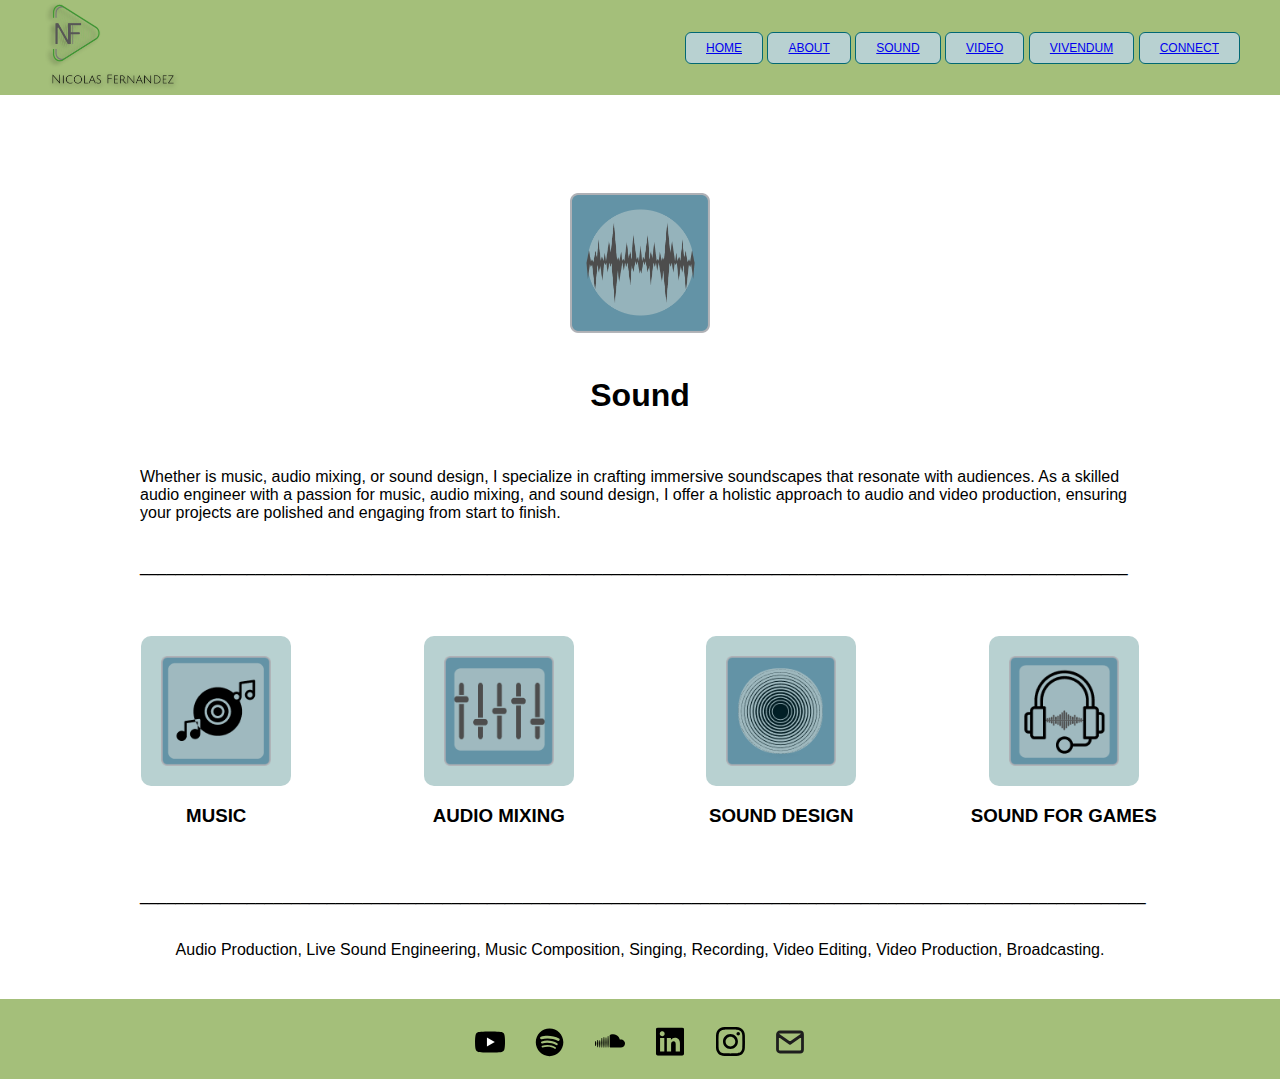
<file: sound.html>
<!DOCTYPE html>
<html lang="en">
<head>
    <meta charset="UTF-8">
    <meta name="viewport" content="width=device-width, initial-scale=1.0">
    <title>Nicolas Fernandez I Sound</title>

    <link rel="stylesheet" href="./css/Styles_Sound.css">

</head>
<body>
	
	
    <div class="header">
        <a href="index.html">
		<img src="images/LOGO & NAME.png" alt="Logo" class="logo"></a>
     <div class="nav">
		 
          <button class="nav-button"><a href="index.html">HOME</a></button>
		 
            <button class="nav-button"><a href="about.html">ABOUT</a></button>
		 
            <button class="nav-button"><a href="sound.html">SOUND</a></button>
		 
            <button class="nav-button"><a href="video.html">VIDEO</a></button>
		 
            <button class="nav-button"><a href="vivendum.html">VIVENDUM</a></button>
															  
			<button class="nav-button">
		   <a href="connectpage.html">CONNECT</a></button>
        </div>
    </div>

	<br>
<div class="main-content">
		
      <img src="images/SOUND BOX_sound.png" alt="Sound Icon" class="sound-icon">
        <h1>Sound</h1>
	
	
       <br><br><br>
	<div class="info">
        <p>Whether is music, audio mixing, or sound design, I specialize in crafting immersive soundscapes that resonate with audiences. As a skilled audio engineer with a passion for music, audio mixing, and sound design, I offer a holistic approach to audio and video production, ensuring your projects are polished and engaging from start to finish.</p>
		<br><br>
		<p>_______________________________________________________________________________________________________________</p>
	</div>
		

        <div class="services-grid">
			
			
			
            <div class="service-item">
				<a href="music.html">
                <img src="images/MUSIC ICON.png" alt="Music" class="service-icon"></a>
                <h3>MUSIC</h3>
          </div>
            <div class="service-item">
				<a href="audiomixing.html">
                <img src="images/AUDIO MIXING.png" alt="Audio Mixing" class="service-icon"></a>
              <h3>AUDIO MIXING</h3>
          </div>
            <div class="service-item">
				<a href="soundesign.html">
                <img src="images/SOUND DESIGN ICON.png" alt="Sound Design" class="service-icon"></a>
                <h3>SOUND DESIGN</h3>
          </div>
            <div class="service-item">
				<a href="soundforgames.html">
                <img src="images/SOUND FOR GAMES ICON.png" alt="Sound for Games" class="service-icon"></a>
                <h3>SOUND FOR GAMES</h3>
          </div>
        </div>

       <div class="info"> <p>_________________________________________________________________________________________________________________</p><br>
		   </div>
        <p>&nbsp;</p>
	
        <p>Audio Production, Live Sound Engineering, Music Composition, Singing, Recording, Video Editing, Video Production, Broadcasting.</p>
</div>
	

    <div class="footer">
        <div class="social-icons">
			
			<p><a href="https://www.youtube.com/@DNF.2" target="_blank">
            <img src="images/YOUTUBE LINK.svg" alt="YouTube" class="social-icon"></a></p>
				
			<p><a href="https://open.spotify.com/track/2aGmxC7GFOcMD2SRf6seWv?si=a2409d6b44fd47b2&nd=1&dlsi=6667aa44de744e7b" target="_blank">	
            <img src="images/SPOTIFY LINK.svg" alt="Spotify" class="social-icon"></a></p>
			
			<p><a href="https://soundcloud.com/ikito8212?utm_source=clipboard&utm_medium=text&utm_campaign=social_sharing" target="_blank">
            <img src="images/SOUNDCLOUD LINK.svg" alt="SoundCloud" class="social-icon"></a></p>
			
			<p><a href="https://www.linkedin.com/in/nicolas-fernandez-5905a7116/" target="_blank">
            <img src="images/LINKEDIN LINK.svg" alt="LinkedIn" class="social-icon"></a></p>
			
			<p><a href="https://www.instagram.com/vivendum_/" target="_blank">
            <img src="images/INSTAGRAM LINK.svg" alt="Instagram" class="social-icon"></a></p>
			
			<p><a href="connectpage.html" target="_blank">
            <img src="images/Mail.svg" alt="Email" class="social-icon"></a></p>
        </div>
    </div>
</body>
</html>
</file>
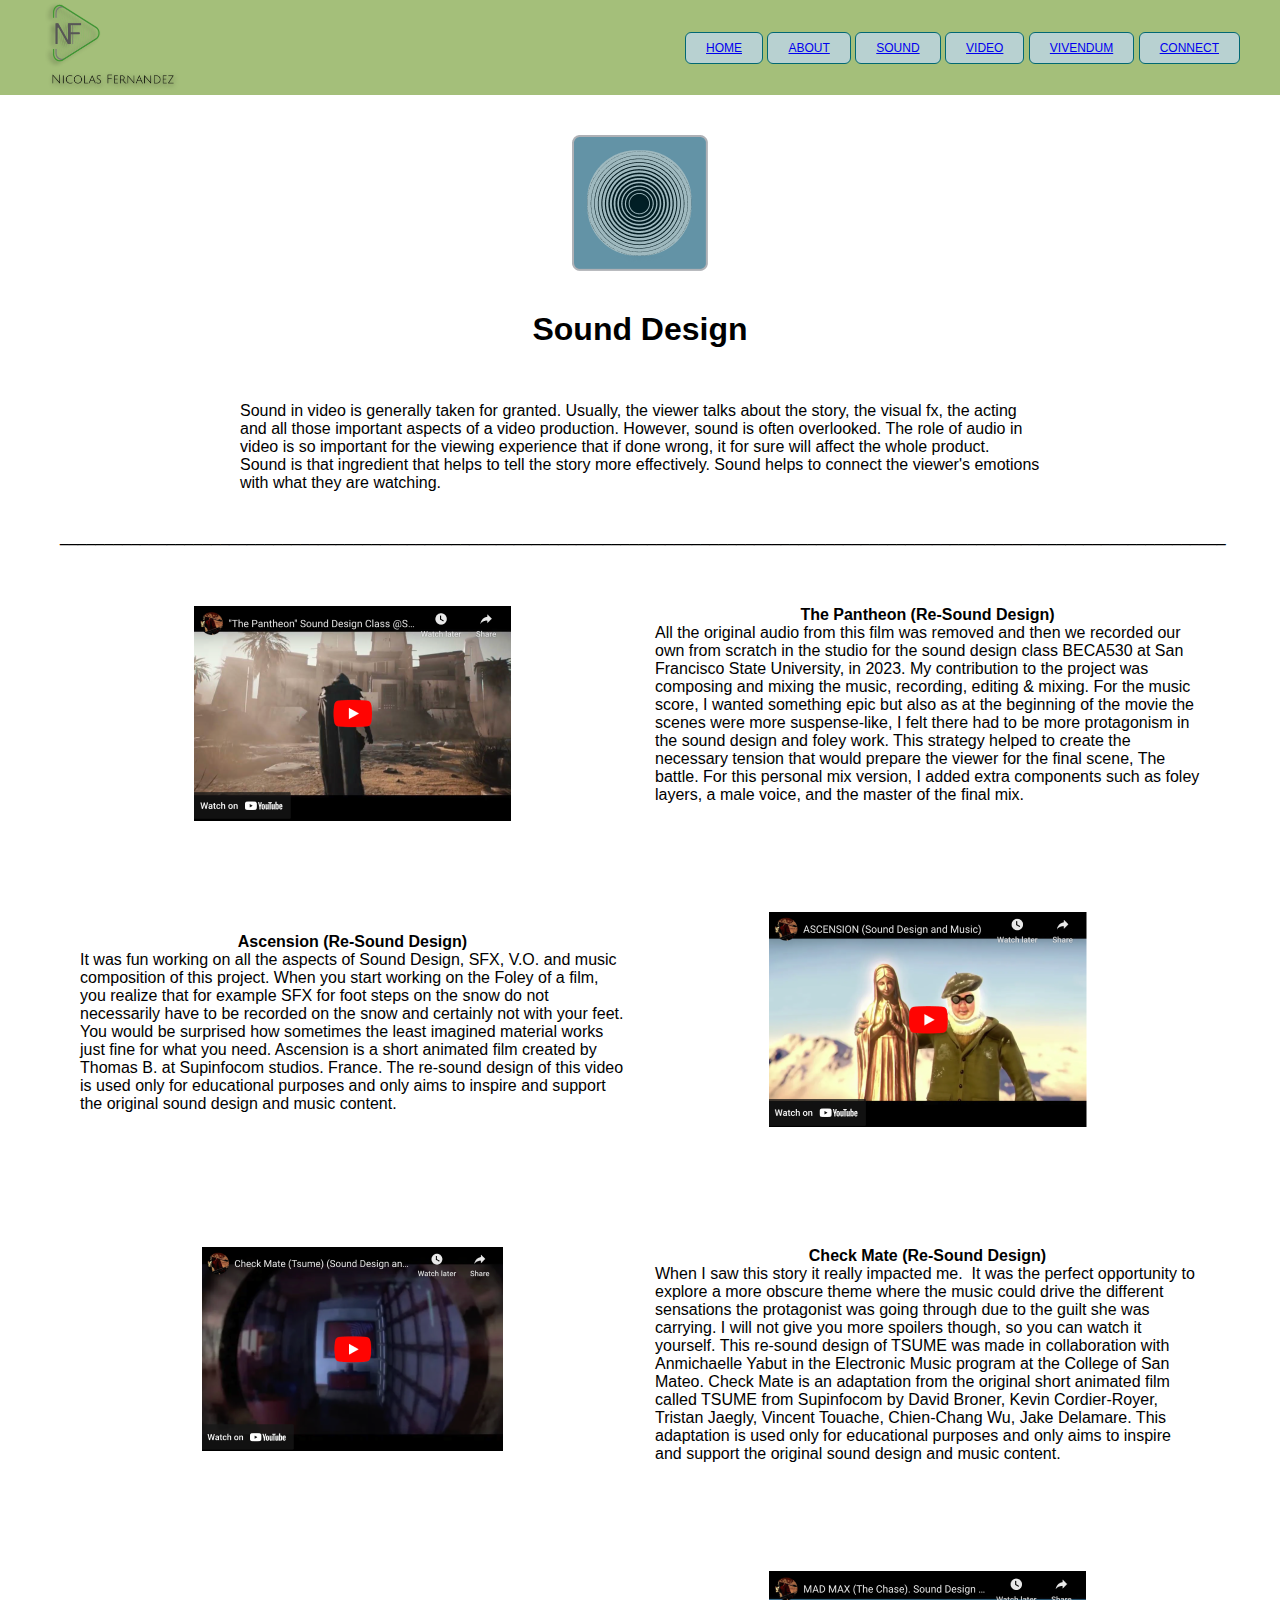
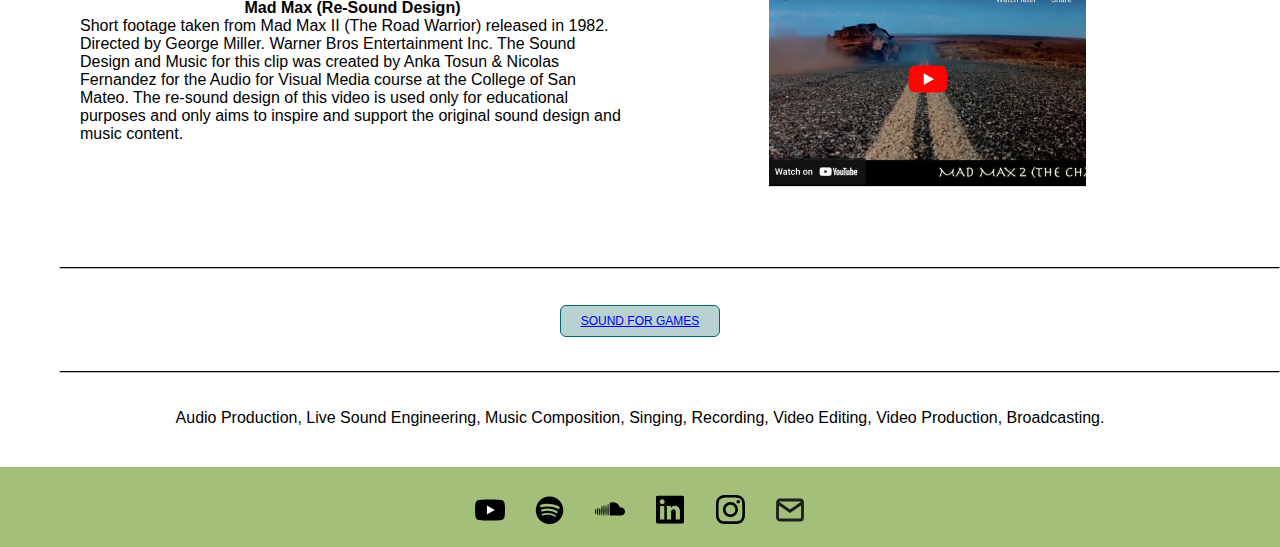
<file: soundesign.html>
<!DOCTYPE html>
<html lang="en">
<head>
    <meta charset="UTF-8">
    <meta name="viewport" content="width=device-width, initial-scale=1.0">
    <title>Nicolas Fernandez I Sound Design</title>

  
  
	
<link href="css/Styles_SoundDesign.css" rel="stylesheet" type="text/css">
</head>


<body>
    <div class="header">
        <a href="index.html">
		<img src="images/LOGO & NAME.png" alt="Logo" class="logo">
		</a>
        
		<div class="nav">
          <button class="nav-button"><a href="index.html">HOME</a></button>
			
            <button class="nav-button"><a href="about.html">ABOUT</a></button>
			
            <button class="nav-button"><a href="sound.html">SOUND</a></button>
			
            <button class="nav-button"><a href="video.html">VIDEO</a></button>
			
            <button class="nav-button">
			<a href="vivendum.html">VIVENDUM</a></button>	
				
            <button class="nav-button"><a href="connectpage.html">CONNECT</a></button>
        </div>
    </div>

<div class="main-content">
    <img src="images/SOUND DESIGN ICON.png" alt="Music Icon" class="Music-icon">
	
 <br><br><br>
        <h1>Sound Design</h1>
        <br><br><br>
        
	<div class="sound-description">
        <p>Sound in video is generally taken for granted. Usually, the viewer talks about the story, the visual fx, the acting and all those important aspects of a video production. However, sound is often overlooked. The role of audio in video is so important for the viewing experience that if done wrong, it for sure will affect the whole product. Sound is that ingredient that helps to tell the story more effectively. Sound helps to connect the viewer's emotions with what they are watching.</p>
		</div>
		
        <br><br>
	<p>___________________________________________________________________________________________________________________________________</p>

	
	
	
	
    <div class="services-grid">
			
      <div class="service-item">
		  
		  
		<p>  <a href="https://www.youtube.com/watch?v=X-XL6Yvo-OI" target="_blank">
      <img src="images/THE PANTHEON LINK.png" alt="The Pantheon Link" class="service-icon"></a></p>
		  <br><br><br><br><br><br> 
		  
<h4>Ascension (Re-Sound Design)</h4>
		  <div class="Description">
			  <div class="sound-description">
<p>It was fun working on all the aspects of Sound Design, SFX, V.O. and music composition of this project. When you start working on the Foley of a film, you realize that for example SFX for foot steps on the snow do not necessarily have to be recorded on the snow and certainly not with your feet. You would be surprised how sometimes the least imagined material works just fine for what you need. Ascension is a short animated film created by Thomas B. at Supinfocom studios. France. The re-sound design of this video is used only for educational purposes and only aims to inspire and support the original sound design and music content.</p><br><br>
      </div>
			  </div>         
    </div>
		
		
            <div class="service-item">
				
<h4>The Pantheon (Re-Sound Design)</h4>
				<div class="sound-description">
<p>All the original audio from this film was removed and then we recorded our own from scratch in the studio for the sound design class BECA530 at San Francisco State University, in 2023.
My contribution to the project was composing and mixing the music, recording, editing & mixing. For the music score, I wanted something epic but also as at the beginning of the movie the scenes were more suspense-like, I felt there had to be more protagonism in the sound design and foley work. This strategy helped to create the necessary tension that would prepare the viewer for the final scene, The battle. For this personal mix version, I added extra components such as foley layers, a male voice, and the master of the final mix. </p>
					
</div>					
<br><br><br><br><br><br>
					
					
					<p><a href="https://www.youtube.com/watch?v=h1HGTwRni3Y" target="_blank">
                <img src="images/ASCENSION LINK.png" alt="Ascension Video Link" class="service-icon"></a></p><br><br>
				
                
    </div>
  </div>
	  
	  <div class="services-grid1">
	  
  <div class="service-item">
<p><a href="https://www.youtube.com/watch?v=ZuoFBgJf0Zo" target="_blank">
<img src="images/CHECK MATE LINK.png" alt="Check Mate Video Link" class="service-icon"></a></p>
<br><br><br><br><br><br><br><br>
				
	  
<H4>Mad Max (Re-Sound Design)</H4>
	<div class="sound-description">
<p>Short footage taken from Mad Max II (The Road Warrior) released in 1982. Directed by George Miller. Warner Bros Entertainment Inc. The Sound Design and Music for this clip was created by Anka Tosun & Nicolas Fernandez for the Audio for Visual Media course at the College of San Mateo. The re-sound design of this video is used only for educational purposes and only aims to inspire and support the original sound design and music content. </p>
		
	</div>
    </div>
            <div class="service-item">
				
<h4>Check Mate (Re-Sound Design)</h4>
<div class="sound-description">
<p>When I saw this story it really impacted me.  It was the perfect opportunity to explore a more obscure theme where the music could drive the different sensations the protagonist was going through due to the guilt she was carrying. I will not give you more spoilers though, so you can watch it yourself. This re-sound design of TSUME was made in collaboration with Anmichaelle Yabut in the Electronic Music program at the College of San Mateo. Check Mate is an adaptation from the original short animated film called TSUME from Supinfocom by David Broner, Kevin Cordier-Royer, Tristan Jaegly, Vincent Touache, Chien-Chang Wu, Jake Delamare. This adaptation is used only for educational purposes and only aims to inspire and support the original sound design and music content.</p>
	</div>
	<br><br><br><br><br><br>
				
				
				
<p><a href="https://www.youtube.com/watch?v=r6ceVlBdi3A" target="_blank">
<img src="images/MADMAX LINK.png" alt="Madmax Video Link" class="service-icon"></a></p>
    </div>     
	  
	  </div>
	
	 <p>_________________________________________________________________________________________________________________________________________</p>
<br><br>

<button class="nav-button"><a href="soundforgames.html">SOUND FOR GAMES</a></button>
<br><br>
  <p>_________________________________________________________________________________________________________________________________________</p><br><br>
        <p>Audio Production, Live Sound Engineering, Music Composition, Singing, Recording, Video Editing, Video Production, Broadcasting.</p>
</div>

    <div class="footer">
        <div class="social-icons">
			
			<p><a href="https://www.youtube.com/@DNF.2" target="_blank">
            <img src="images/YOUTUBE LINK.svg" alt="YouTube" class="social-icon"></a></p>
				
			<p><a href="https://open.spotify.com/track/2aGmxC7GFOcMD2SRf6seWv?si=a2409d6b44fd47b2&nd=1&dlsi=6667aa44de744e7b" target="_blank">	
            <img src="images/SPOTIFY LINK.svg" alt="Spotify" class="social-icon"></a></p>
			
			<p><a href="https://soundcloud.com/ikito8212?utm_source=clipboard&utm_medium=text&utm_campaign=social_sharing" target="_blank">
            <img src="images/SOUNDCLOUD LINK.svg" alt="SoundCloud" class="social-icon"></a></p>
			
			<p><a href="https://www.linkedin.com/in/nicolas-fernandez-5905a7116/" target="_blank">
            <img src="images/LINKEDIN LINK.svg" alt="LinkedIn" class="social-icon"></a></p>
			
			<p><a href="https://www.instagram.com/vivendum_/" target="_blank">
            <img src="images/INSTAGRAM LINK.svg" alt="Instagram" class="social-icon"></a></p>
			
			<p><a href="connectpage.html">
            <img src="images/Mail.svg" alt="Email" class="social-icon"></a></p>
        </div>
    </div>
	
	
	
	<footer class="footer-box">
		</div>
	
	</div>
	</footer>
</body>
</html>
</file>
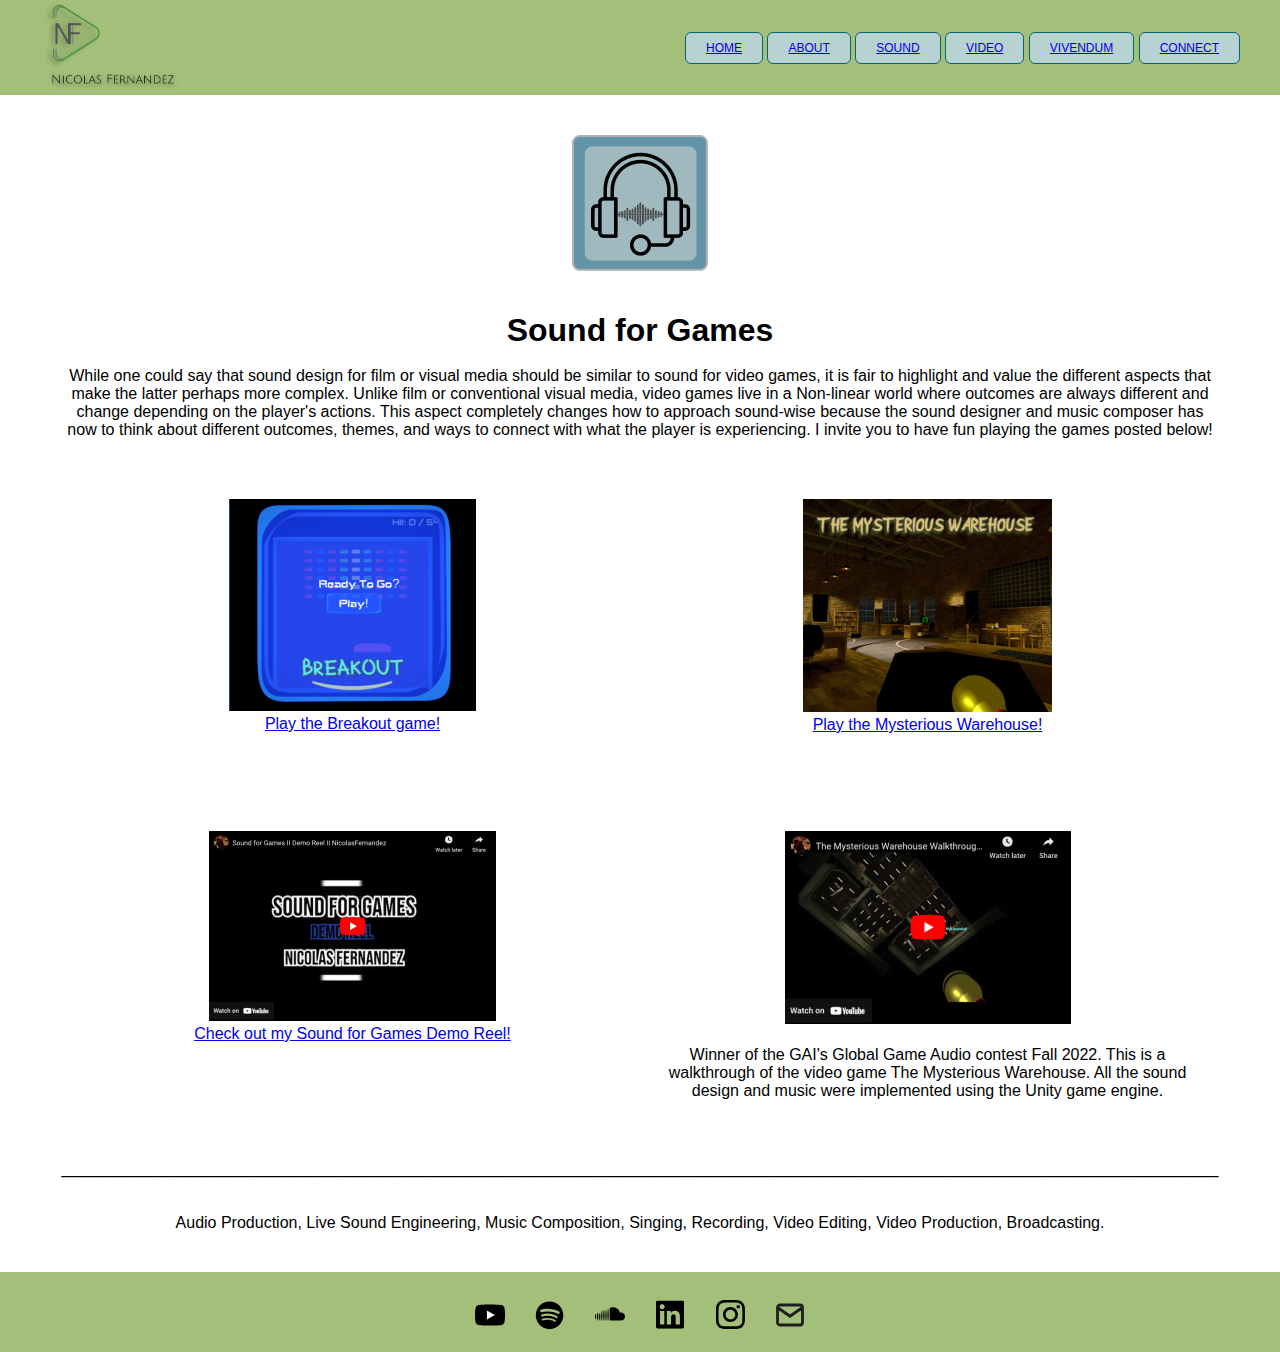
<file: SoundforGames.html>
<!DOCTYPE html>
<html lang="en">
<head>
    <meta charset="UTF-8">
    <meta name="viewport" content="width=device-width, initial-scale=1.0">
    <title>Sound for Games</title>

  
 
	
<link href="css/Style_Soundforgames.css" rel="stylesheet" type="text/css">
</head>


<body>
    <div class="header">
		 <a href="Index.html">
        <img src="images/LOGO & NAME.png" alt="Logo" class="logo"></a>
        
		<div class="nav">
          <button class="nav-button"><a href="Index.html">HOME</a></button>
			
            <button class="nav-button"><a href="About.html">ABOUT</a></button>
			
            <button class="nav-button"><a href="Sound.html">SOUND</a></button>
			
            <button class="nav-button"><a href="Video_V3.html">VIDEO</a></button>
			
            <button class="nav-button">
			<a href="Vivendum.html">VIVENDUM</a></button>	
				
            <button class="nav-button"><a href="ConnectPage.html">CONNECT</a></button>
        </div>
    </div>

<div class="main-content">
        <img src="images/SOUND FOR GAMES ICON.png" alt="Video Icon" class="video-icon">
  <h1>&nbsp;</h1>
        <h1>Sound for Games</h1><br>
        
        <p>While one could say that sound design for film or visual media should be similar to sound for video games, it is fair to highlight and value the different aspects that make the latter perhaps more complex. Unlike film or conventional visual media, video games live in a Non-linear world where outcomes are always different and change depending on the player's actions. This aspect completely changes how to approach sound-wise because the sound designer and music composer has now to think about different outcomes, themes, and ways to connect with what the player is experiencing. I invite you to have fun playing the games posted below!</p>

	
	
	
	
  <div class="services-grid">
			
     
    <div class="service-item">
				<p><a href="https://nikito8212.itch.io/breakout-game" target="_blank"> 
        <img src="images/Breakout_playgame.png" alt="Vivendum Video Link" class="service-icon"> <p>Play the Breakout game!</p><br> </a></p>
		
                
    </div>
            <div class="service-item">
				<p><a href="https://nikito8212.itch.io/mysterious-warehouse" target="_blank">
                <img src="images/Misteriouswarehouse_playgame.png" alt="EM COncert FA23 Video Link" class="service-icon"><p>Play the Mysterious Warehouse!</p></a></p>
                
    </div>
	  </div>
	  
	  <div class="services-grid1">
	  
            <div class="service-item">
				<p><a href="https://www.youtube.com/watch?v=lPkbQXXhn_U" target="_blank">
                <img src="images/Soundforgames Youtube Videolink.png" alt="DGME AUX Video Link" class="service-icon"><p>Check out my Sound for Games Demo Reel!</p></a></p>
    </div>           
				
	 <div class="service-item">
		 <p><a href="https://www.youtube.com/watch?v=LEheB9Aq1h0&t=1s" target="_blank">
                <img src="images/Mysteriouswarehous_walkthrough.png" alt="Manring Video Link" class="service-icon"></a></p><br>
		 <p>Winner of the GAI's Global Game Audio contest Fall 2022. This is a walkthrough of the video game The Mysterious Warehouse. All the sound design and music were implemented using the Unity game engine.</p>
                
    </div>
            
           		
			
							

  </div>
  <p>__________________________________________________________________________________________________________________________________</p><br><br>
        <p>Audio Production, Live Sound Engineering, Music Composition, Singing, Recording, Video Editing, Video Production, Broadcasting.</p>
</div>

    <div class="footer">
        <div class="social-icons">
			
			<p><a href="https://www.youtube.com/@DNF.2" target="_blank">
            <img src="images/YOUTUBE LINK.svg" alt="YouTube" class="social-icon"></a></p>
				
			<p><a href="https://open.spotify.com/track/2aGmxC7GFOcMD2SRf6seWv?si=a2409d6b44fd47b2&nd=1&dlsi=6667aa44de744e7b" target="_blank">	
            <img src="images/SPOTIFY LINK.svg" alt="Spotify" class="social-icon"></a></p>
			
			<p><a href="https://soundcloud.com/ikito8212?utm_source=clipboard&utm_medium=text&utm_campaign=social_sharing" target="_blank">
            <img src="images/SOUNDCLOUD LINK.svg" alt="SoundCloud" class="social-icon"></a></p>
			
			<p><a href="https://www.linkedin.com/in/nicolas-fernandez-5905a7116/" target="_blank">
            <img src="images/LINKEDIN LINK.svg" alt="LinkedIn" class="social-icon"></a></p>
			
			<p><a href="https://www.instagram.com/vivendum_/" target="_blank">
            <img src="images/INSTAGRAM LINK.svg" alt="Instagram" class="social-icon"></a></p>
			
			<p><a href="ConnectPage.html">
            <img src="images/Mail.svg" alt="Email" class="social-icon"></a></p>
        </div>
    </div>
	
	
	
	<footer class="footer-box">
		</div>
	
	</div>
	</footer>
</body>
</html>
</file>
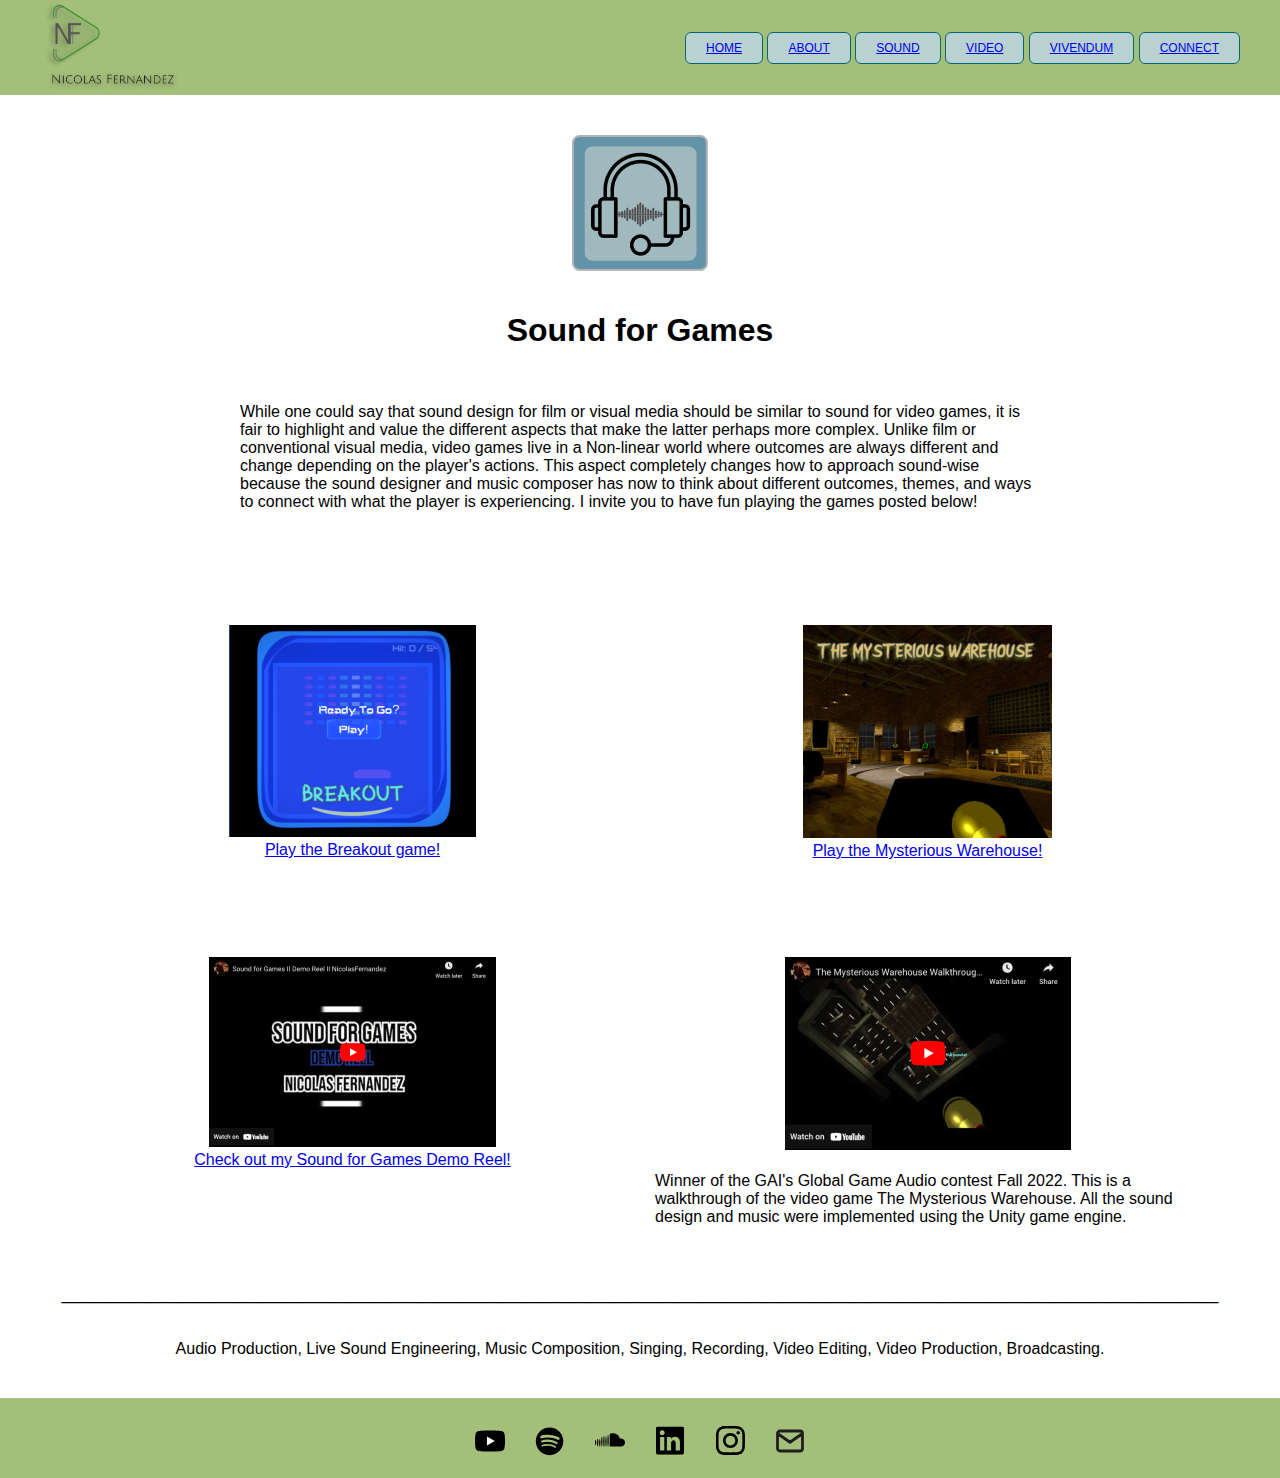
<file: soundforgames.html>
<!DOCTYPE html>
<html lang="en">
<head>
    <meta charset="UTF-8">
    <meta name="viewport" content="width=device-width, initial-scale=1.0">
    <title>Nicolas Fernandez I Sound for Games</title>

  
 
	
<link href="css/Style_Soundforgames.css" rel="stylesheet" type="text/css">
</head>


<body>
    <div class="header">
		 <a href="index.html">
        <img src="images/LOGO & NAME.png" alt="Logo" class="logo"></a>
        
		<div class="nav">
          <button class="nav-button"><a href="index.html">HOME</a></button>
			
            <button class="nav-button"><a href="about.html">ABOUT</a></button>
			
            <button class="nav-button"><a href="sound.html">SOUND</a></button>
			
            <button class="nav-button"><a href="video.html">VIDEO</a></button>
			
            <button class="nav-button">
			<a href="vivendum.html">VIVENDUM</a></button>	
				
            <button class="nav-button"><a href="connectpage.html">CONNECT</a></button>
        </div>
    </div>

<div class="main-content">
        <img src="images/SOUND FOR GAMES ICON.png" alt="Video Icon" class="video-icon">
  <h1>&nbsp;</h1>
        <h1>Sound for Games</h1><br><br><br>
        
	
	<div class="sound-description">
        <p>While one could say that sound design for film or visual media should be similar to sound for video games, it is fair to highlight and value the different aspects that make the latter perhaps more complex. Unlike film or conventional visual media, video games live in a Non-linear world where outcomes are always different and change depending on the player's actions. This aspect completely changes how to approach sound-wise because the sound designer and music composer has now to think about different outcomes, themes, and ways to connect with what the player is experiencing. I invite you to have fun playing the games posted below!</p>
</div>
	
	<br><br><br>
	
	
  <div class="services-grid">
			
     
    <div class="service-item">
				<p><a href="https://nikito8212.itch.io/breakout-game" target="_blank"> 
        <img src="images/Breakout_playgame.png" alt="Vivendum Video Link" class="service-icon"> <p>Play the Breakout game!</p><br> </a></p>
		
                
    </div>
            <div class="service-item">
				<p><a href="https://nikito8212.itch.io/mysterious-warehouse" target="_blank">
                <img src="images/Misteriouswarehouse_playgame.png" alt="EM COncert FA23 Video Link" class="service-icon"><p>Play the Mysterious Warehouse!</p></a></p>
                
    </div>
	  </div>
	  
	  <div class="services-grid1">
	  
            <div class="service-item">
				<p><a href="https://www.youtube.com/watch?v=lPkbQXXhn_U" target="_blank">
                <img src="images/Soundforgames Youtube Videolink.png" alt="DGME AUX Video Link" class="service-icon"><p>Check out my Sound for Games Demo Reel!</p></a></p>
    </div>           
				
	 <div class="service-item">
		 <p><a href="https://www.youtube.com/watch?v=LEheB9Aq1h0&t=1s" target="_blank">
                <img src="images/Mysteriouswarehous_walkthrough.png" alt="Manring Video Link" class="service-icon"></a></p><br>
		 
		 
		 <div class="sound-description">
		 <p>Winner of the GAI's Global Game Audio contest Fall 2022. This is a walkthrough of the video game The Mysterious Warehouse. All the sound design and music were implemented using the Unity game engine.</p>
            </div>    
    </div>
            
           		
			
							

  </div>
  <p>__________________________________________________________________________________________________________________________________</p><br><br>
        <p>Audio Production, Live Sound Engineering, Music Composition, Singing, Recording, Video Editing, Video Production, Broadcasting.</p>
</div>

    <div class="footer">
        <div class="social-icons">
			
			<p><a href="https://www.youtube.com/@DNF.2" target="_blank">
            <img src="images/YOUTUBE LINK.svg" alt="YouTube" class="social-icon"></a></p>
				
			<p><a href="https://open.spotify.com/track/2aGmxC7GFOcMD2SRf6seWv?si=a2409d6b44fd47b2&nd=1&dlsi=6667aa44de744e7b" target="_blank">	
            <img src="images/SPOTIFY LINK.svg" alt="Spotify" class="social-icon"></a></p>
			
			<p><a href="https://soundcloud.com/ikito8212?utm_source=clipboard&utm_medium=text&utm_campaign=social_sharing" target="_blank">
            <img src="images/SOUNDCLOUD LINK.svg" alt="SoundCloud" class="social-icon"></a></p>
			
			<p><a href="https://www.linkedin.com/in/nicolas-fernandez-5905a7116/" target="_blank">
            <img src="images/LINKEDIN LINK.svg" alt="LinkedIn" class="social-icon"></a></p>
			
			<p><a href="https://www.instagram.com/vivendum_/" target="_blank">
            <img src="images/INSTAGRAM LINK.svg" alt="Instagram" class="social-icon"></a></p>
			
			<p><a href="connectpage.html">
            <img src="images/Mail.svg" alt="Email" class="social-icon"></a></p>
        </div>
    </div>
	
	
	
	<footer class="footer-box">
		</div>
	
	</div>
	</footer>
</body>
</html>
</file>
<file: css/Styles_Sound.css>
* {
    margin: 0;
    padding: 0;
    box-sizing: border-box;
}

/* Main styles */
body {
    font-family: Arial, sans-serif;
    background-color: #ffffff;
}

/* Header styles */
.header {
width: 100%;
    height: 95px;
	background-color: #A4BF7A;
    padding: 20px 40px;
    display: flex;
    justify-content: space-between;
    align-items: center;
}

.logo {
    width: 140px;
}


.nav-menu {
    display: flex;
    gap: 10px;
}

.nav-button {
    background-color: #b8d1d1;
    padding: 8px 20px;
    border-radius: 6px;
	 border: 1px #026873 solid;
    color: black;
    cursor: pointer;
    font-size: 12px;
    text-transform: uppercase;
    transition: background-color 0.3s ease;
}

.nav-button:hover {
    background-color: #9ab8b8;
}

/* Main content styles */
.main-content {
    max-width: 1200px;
    margin: 0 auto;
    padding: 40px 20px;
    text-align: center;
}

.info {
	text-align: left;
	max-width: 1000px;
	margin: auto;
}

.sound-icon {
    width: 140px;
    margin: 40px auto;
}

.title {
    font-size: 36px;
    margin: 20px 0;
    font-weight: normal;
    text-transform: uppercase;
}

.description {
    max-width: 800px;
    margin: 0 auto;
    line-height: 1.6;
    color: #333;
}

/* Services grid styles */
.services-grid {
    display: grid;
    grid-template-columns: repeat(4, 1fr);
    gap: 10px;
    margin: 40px 0;
    padding: 20px;
}

.service-item {
    text-align: center;
}

.service-icon {
    width: 150px;
    height: 150px;
    background-color: #b8d1d1;
    border-radius: 10px;
    padding: 20px;
    margin-bottom: 15px;
}

.service-title {
    font-size: 16px;
    font-weight: bold;
    text-transform: uppercase;
}

/* Skills list styles */
.skills-list {
    margin: 40px 0;
    padding: 20px;
    border-top: 1px solid #ccc;
    color: #333;
}

/* Footer styles */
.footer {
width: 100%;
    height: 80px;
	background-color: #A4BF7A;
    padding: 8px;
    text-align: center;
}

.social-icons {
    display: flex;
    justify-content: center;
    gap: 30px;
    margin: 20px 0;
}

.social-icon {
    width: 30px;
    height: 30px;
    cursor: pointer;
    transition: opacity 0.3s ease;
}

.social-icon:hover {
    opacity: 0.7;
}

/* Responsive design */
@media (max-width: 768px) {
    .nav-menu {
        display: none;
    }
    
    .services-grid {
        grid-template-columns: repeat(2, 1fr);
    }
}

@media (max-width: 480px) {
    .services-grid {
        grid-template-columns: 1fr;
    }
    
    .description {
        padding: 0 20px;
    }
}
</file>
<file: css/Style_Index.css>
/* Reset default styles */
* {
    margin: 0;
    padding: 0;
    box-sizing: border-box;
}

/* Main styles */
body {
    font-family: Arial, sans-serif;
    background-color: #ffffff;
	background-image: url("../images/BACKGROUND IMAGE.png");
	background-repeat: no-repeat;
	background-size: cover;
	background-position: center;
	width: 100%;
}

/* Header styles */
.header {
width: 100%;
    height: 95px;
	background-color: #A4BF7A;
    padding: 20px 40px;
    display: flex;
    justify-content: space-between;
    align-items: center;
	margin-bottom: 50px;
}

.logo {
    width: 140px;
}

.logo img {
    width: 100%;
}

.nav-menu {
    display: flex;
    gap: 10px;
}

.nav-button {
    background-color: #b8d1d1;
    border: none;
    padding: 8px 20px;
    border-radius: 6px;
	 border: 1px #026873 solid;
    color: black;
    cursor: pointer;
    font-size: 12px;
    text-transform: uppercase;
    transition: background-color 0.3s ease;
}

.nav-button:hover {
    background-color: #9ab8b8;
}

/* Main content styles */
.main-content {
    max-width: 1200px;
    margin: 0 auto;
    padding: 40px 20px;
    text-align: center;
}

.sound-icon {
    width: 120px;
    margin: 20px auto;
}

.title {
    font-size: 38px;
    margin: 20px 0;
    font-weight: normal;
    text-transform: uppercase;
}

.description {
    max-width: 800px;
    margin: 0 auto;
    line-height: 1.6;
    color: #333;
}

/* Services grid styles */
.services-grid {
    display: grid;
    grid-template-columns: repeat(2, 1fr);
    gap: 10px;
    margin:auto;
    padding: 20px;
	max-width: 600px;
	
}

.services-grid1 {
    display: grid;
    grid-template-columns: repeat(2, 1fr);
    gap: 10px;
    margin: 10px 0;
    padding: 20px;
}


.services-grid2 {
    display: grid;
    grid-template-columns: repeat(3, 1fr);
    gap: 10px;
    margin: 10px 0;
    padding: 20px;
}


.service-item {
    text-align: center;
}


.service-icon {
margin-left: auto;	
	
	
	
}

.decorated-section::before {
	content: '';
	position: absolute;
	left: 0;
	right: 0;
	height: 0.5px;
	background-color: black;
	
	
}


.service-title {
    font-size: 16px;
    font-weight: bold;
    text-transform: uppercase;
}

/* Skills list styles */
.skills-list {
    margin: 40px 0;
    padding: 20px;
    border-top: 1px solid #ccc;
    color: #333;
}

/* Footer styles */
.footer {
width: 100%;
    height: 80px;
	background-color: #A4BF7A;
    padding: 8px;
    text-align: center;
}

.social-icons {
    display: flex;
    justify-content: center;
    gap: 30px;
    margin: 20px 0;
}

.social-icon {
    width: 30px;
    height: 30px;
    cursor: pointer;
    transition: opacity 0.3s ease;
}

.social-icon:hover {
    opacity: 0.7;
}

/* Responsive design */
@media (max-width: 768px) {
    .nav-menu {
        display: none;
    }
    
    .services-grid {
        grid-template-columns: repeat(2, 1fr);
    }
}

@media (max-width: 480px) {
    .services-grid {
        grid-template-columns: 1fr;
    }
    
    .description {
        padding: 0 20px;
    }
}
</file>
<file: css/Style_About.css>
/* Reset default styles */
* {
    margin: 0;
    padding: 0;
    box-sizing: border-box;
}

/* Main styles */
body {
    font-family: Arial, sans-serif;
    background-color: #ffffff;
}

/* Header styles */
.header {
width: 100%;
    height: 95px;
	background-color: #A4BF7A;
    padding: 20px 40px;
    display: flex;
    justify-content: space-between;
    align-items: center;
}

.logo {
    width: 140px;
}

.logo img {
    width: 100%;
}

.nav-menu {
    display: flex;
    gap: 10px;
}

.nav-button {
    background-color: #b8d1d1;
    padding: 8px 20px;
    border-radius: 6px;
	 border: 1px #026873 solid;
    color: black;
    cursor: pointer;
    font-size: 12px;
    text-transform: uppercase;
    transition: background-color 0.3s ease;
}

.nav-button:hover {
    background-color: #9ab8b8;
}

/* Main content styles */
.main-content {
    max-width: 1200px;
    margin: 0 auto;
    padding: 40px 20px;
    text-align: center;
}

.bio {
	text-align: left;
	max-width: 900px;
	margin: auto;
	
	
}

.sound-icon {
    width: 200px;
    margin: 20px auto;
}

.title {
    font-size: 36px;
    margin: 20px 0;
    font-weight: normal;
    text-transform: uppercase;
}

.description {
    max-width: 800px;
    margin: 0 auto;
    line-height: 1.6;
    color: #333;
}

/* Services grid styles */
.services-grid {
    display: grid;
    grid-template-columns: repeat(4, 1fr);
    gap: 10px;
    margin: 40px 0;
    padding: 20px;
}

.service-item {
    text-align: center;
}

.service-icon {
    width: 150px;
    height: 150px;
    background-color: #b8d1d1;
    border-radius: 10px;
    padding: 20px;
    margin-bottom: 15px;
}

.service-title {
    font-size: 16px;
    font-weight: bold;
    text-transform: uppercase;
}

/* Skills list styles */
.skills-list {
    margin: 40px 0;
    padding: 20px;
    border-top: 1px solid #ccc;
    color: #333;
}

/* Footer styles */
.footer {
width: 100%;
    height: 80px;
	background-color: #A4BF7A;
    padding: 8px;
    text-align: center;
}

.social-icons {
    display: flex;
    justify-content: center;
    gap: 30px;
    margin: 20px 0;
}

.social-icon {
    width: 30px;
    height: 30px;
    cursor: pointer;
    transition: opacity 0.3s ease;
}

.social-icon:hover {
    opacity: 0.7;
}

/* Responsive design */
@media (max-width: 768px) {
    .nav-menu {
        display: none;
    }
    
    .services-grid {
        grid-template-columns: repeat(2, 1fr);
    }
}

@media (max-width: 480px) {
    .services-grid {
        grid-template-columns: 1fr;
    }
    
    .description {
        padding: 0 20px;
    }
}
</file>
<file: css/Style_AudioMixing.css>
/* Reset default styles */
* {
    margin: 0;
    padding: 0;
    box-sizing: border-box;
}

/* Main styles */
body {
    font-family: Arial, sans-serif;
    background-color: #ffffff;
}

/* Header styles */
.header {
width: 100%;
    height: 95px;
	background-color: #A4BF7A;
    padding: 20px 40px;
    display: flex;
    justify-content: space-between;
    align-items: center;
}

.logo {
    width: 140px;
}

.logo img {
    width: 100%;
}

.nav-menu {
    display: flex;
    gap: 10px;
}

.nav-button {
    background-color: #b8d1d1;
    border: none;
    padding: 8px 20px;
    border-radius: 6px;
	 border: 1px #026873 solid;
    color: black;
    cursor: pointer;
    font-size: 12px;
    text-transform: uppercase;
    transition: background-color 0.3s ease;
}

.nav-button:hover {
    background-color: #9ab8b8;
}

/* Main content styles */
.main-content {
    max-width: 1200px;
    margin: 0 auto;
    padding: 40px 20px;
    text-align: center;
}

.audiomixing-description {
	text-align: left;
	max-width: 700px;
	margin: auto;
	
	
}
]

.sound-icon {
    width: 120px;
    margin: 20px auto;
}

.title {
    font-size: 36px;
    margin: 20px 0;
    font-weight: normal;
    text-transform: uppercase;
}

.description {
    max-width: 800px;
    margin: 0 auto;
    line-height: 1.6;
    color: #333;
}

/* Services grid styles */
.services-grid {
    display: grid;
    grid-template-columns: repeat(1, 1fr);
    gap: 30px;
    margin: 40px 0;
    padding: 20px;
}

.service-item {
    text-align: center;
}



.service-title {
    font-size: 16px;
    font-weight: bold;
    text-transform: uppercase;
}

/* Skills list styles */
.skills-list {
    margin: 40px 0;
    padding: 20px;
    border-top: 1px solid #ccc;
    color: #333;
}

/* Footer styles */
.footer {
width: 100%;
    height: 80px;
	background-color: #A4BF7A;
    padding: 8px;
    text-align: center;
}

.social-icons {
    display: flex;
    justify-content: center;
    gap: 30px;
    margin: 20px 0;
}

.social-icon {
    width: 30px;
    height: 30px;
    cursor: pointer;
    transition: opacity 0.3s ease;
}

.social-icon:hover {
    opacity: 0.7;
}

/* Responsive design */
@media (max-width: 768px) {
    .nav-menu {
        display: none;
    }
    
    .services-grid {
        grid-template-columns: repeat(2, 1fr);
    }
}

@media (max-width: 480px) {
    .services-grid {
        grid-template-columns: 1fr;
    }
    
    .description {
        padding: 0 20px;
    }
}
</file>
<file: css/Styles_Connect.css>
/* Reset default styles */
* {
    margin: 0;
    padding: 0;
    box-sizing: border-box;
}

/* Main styles */
body {
    font-family: Arial, sans-serif;
    background-color: #ffffff;
}

/* Header styles */
.header {
width: 100%;
    height: 95px;
	background-color: #A4BF7A;
    padding: 20px 40px;
    display: flex;
    justify-content: space-between;
    align-items: center;
}

.logo {
    width: 140px;
}

.logo img {
    width: 100%;
}

.nav-menu {
    display: flex;
    gap: 10px;
}

.nav-button {
    background-color: #b8d1d1;
    padding: 8px 20px;
    border-radius: 6px;
	 border: 1px #026873 solid;
    color: black;
    cursor: pointer;
    font-size: 12px;
    text-transform: uppercase;
    transition: background-color 0.3s ease;
}

.nav-button:hover {
    background-color: #9ab8b8;
}

/* Main content styles */
.main-content {
    max-width: 1200px;
    margin: 0 auto;
    padding: 40px 20px;
    text-align: center;
}

.description-legend {
	text-align: left;
	max-width: 700px;
	margin: auto;
}

.sound-icon {
    width: 140px;
    margin: 40px auto;
}

.title {
    font-size: 36px;
    margin: 20px 0;
    font-weight: normal;
    text-transform: uppercase;
}

.description {
    max-width: 800px;
    margin: 0 auto;
    line-height: 1.6;
    color: #333;
}

/* Services grid styles */
.services-grid {
    display: grid;
    grid-template-columns: repeat(4, 1fr);
    gap: 10px;
    margin: 40px 0;
    padding: 20px;
}

.service-item {
    text-align: center;
}

.service-icon {
    width: 200px;
    height: 200px;
    background-color: #b8d1d1;
    border-radius: 10px;
    padding: 20px;
    margin-bottom: 15px;
}

.service-title {
    font-size: 16px;
    font-weight: bold;
    text-transform: uppercase;
}

/* Skills list styles */
.skills-list {
    margin: 40px 0;
    padding: 20px;
    border-top: 1px solid #ccc;
    color: #333;
}

/* Footer styles */
.footer {
width: 100%;
    height: 80px;
	background-color: #A4BF7A;
    padding: 8px;
    text-align: center;
}

.social-icons {
    display: flex;
    justify-content: center;
    gap: 30px;
    margin: 20px 0;
}

.social-icon {
    width: 30px;
    height: 30px;
    cursor: pointer;
    transition: opacity 0.3s ease;
}

.social-icon:hover {
    opacity: 0.7;
}

/* Responsive design */
@media (max-width: 768px) {
    .nav-menu {
        display: none;
    }
    
    .services-grid {
        grid-template-columns: repeat(2, 1fr);
    }
}

@media (max-width: 480px) {
    .services-grid {
        grid-template-columns: 1fr;
    }
    
    .description {
        padding: 0 20px;
    }
}
</file>
<file: css/Style_Music.css>
/* Reset default styles */
* {
    margin: 0;
    padding: 0;
    box-sizing: border-box;
}

/* Main styles */
body {
    font-family: Arial, sans-serif;
    background-color: #ffffff;
}

/* Header styles */
.header {
width: 100%;
    height: 95px;
	background-color: #A4BF7A;
    padding: 20px 40px;
    display: flex;
    justify-content: space-between;
    align-items: center;
}

.logo {
    width: 140px;
}

.logo img {
    width: 100%;
}

.nav-menu {
    display: flex;
    gap: 10px;
}

.nav-button {
    background-color: #b8d1d1;
    border: none;
    padding: 8px 20px;
    border-radius: 6px;
	 border: 1px #026873 solid;
    color: black;
    cursor: pointer;
    font-size: 12px;
    text-transform: uppercase;
    transition: background-color 0.3s ease;
}

.nav-button:hover {
    background-color: #9ab8b8;
}

/* Main content styles */
.main-content {
    max-width: 1200px;
    margin: 0 auto;
    padding: 40px 20px;
    text-align: center;
}

.sound-description {
	
	text-align: left;
	max-width: 800px;
	margin: auto;
}


.sound-icon {
    width: 120px;
    margin: 20px auto;
}

.title {
    font-size: 36px;
    margin: 20px 0;
    font-weight: normal;
    text-transform: uppercase;
}

.description {
    max-width: 800px;
    margin: 0 auto;
    line-height: 1.6;
    color: #333;
}

/* Services grid styles */
.services-grid {
    display: grid;
    grid-template-columns: repeat(3, 1fr);
    gap: 30px;
    margin: 40px 0;
    padding: 20px;
}

.services-grid1 {
    display: grid;
    grid-template-columns: repeat(2, 1fr);
    gap: 30px;
    margin: 40px 0;
    padding: 20px;
}

.service-item {
    text-align: center;
}


.service-title {
    font-size: 16px;
    font-weight: bold;
    text-transform: uppercase;
}

/* Skills list styles */
.skills-list {
    margin: 40px 0;
    padding: 20px;
    border-top: 1px solid #ccc;
    color: #333;
}

/* Footer styles */
.footer {
width: 100%;
    height: 80px;
	background-color: #A4BF7A;
    padding: 8px;
    text-align: center;
}

.social-icons {
    display: flex;
    justify-content: center;
    gap: 30px;
    margin: 20px 0;
}

.social-icon {
    width: 30px;
    height: 30px;
    cursor: pointer;
    transition: opacity 0.3s ease;
}

.social-icon:hover {
    opacity: 0.7;
}

/* Responsive design */
@media (max-width: 768px) {
    .nav-menu {
        display: none;
    }
    
    .services-grid {
        grid-template-columns: repeat(2, 1fr);
    }
}

@media (max-width: 480px) {
    .services-grid {
        grid-template-columns: 1fr;
    }
    
    .description {
        padding: 0 20px;
    }
}
</file>
<file: css/Styles_SoundDesign.css>
/* Reset default styles */
* {
    margin: 0;
    padding: 0;
    box-sizing: border-box;
}

/* Main styles */
body {
    font-family: Arial, sans-serif;
    background-color: #ffffff;
}

/* Header styles */
.header {
width: 100%;
    height: 95px;
	background-color: #A4BF7A;
    padding: 20px 40px;
    display: flex;
    justify-content: space-between;
    align-items: center;
}

.logo {
    width: 140px;
}

.logo img {
    width: 100%;
}

.nav-menu {
    display: flex;
    gap: 10px;
}

.nav-button {
    background-color: #b8d1d1;
    border: none;
    padding: 8px 20px;
    border-radius: 6px;
	 border: 1px #026873 solid;
    color: black;
    cursor: pointer;
    font-size: 12px;
    text-transform: uppercase;
    transition: background-color 0.3s ease;
}

.nav-button:hover {
    background-color: #9ab8b8;
}

/* Main content styles */
.main-content {
    max-width: 1200px;
    margin: 0 auto;
    padding: 40px 20px;
    text-align: center;
}

.sound-description {
	
	text-align: left;
	max-width: 800px;
	margin: auto;
}


.sound-icon {
    width: 120px;
    margin: 20px auto;
}

.title {
    font-size: 36px;
    margin: 20px 0;
    font-weight: normal;
    text-transform: uppercase;
}

.description {
    max-width: 800px;
    margin: 0 auto;
    line-height: 1.6;
    color: #333;
}

/* Services grid styles */
.services-grid {
    display: grid;
    grid-template-columns: repeat(2, 1fr);
    gap: 30px;
    margin: 40px 0;
    padding: 20px;
}

.services-grid1 {
    display: grid;
    grid-template-columns: repeat(2, 1fr);
    gap: 30px;
    margin: 40px 0;
    padding: 20px;
}


.services-grid2 {
    display: grid;
    grid-template-columns: repeat(3, 1fr);
    gap: 30px;
    margin: 40px 0;
    padding: 20px;
}


.service-item {
    text-align: center;
}


.service-icon {
margin-left: auto;	
	
	
	
}


.service-title {
    font-size: 16px;
    font-weight: bold;
    text-transform: uppercase;
}

/* Skills list styles */
.skills-list {
    margin: 40px 0;
    padding: 20px;
    border-top: 1px solid #ccc;
    color: #333;
}

/* Footer styles */
.footer {
width: 100%;
    height: 80px;
	background-color: #A4BF7A;
    padding: 8px;
    text-align: center;
}

.social-icons {
    display: flex;
    justify-content: center;
    gap: 30px;
    margin: 20px 0;
}

.social-icon {
    width: 30px;
    height: 30px;
    cursor: pointer;
    transition: opacity 0.3s ease;
}

.social-icon:hover {
    opacity: 0.7;
}

/* Responsive design */
@media (max-width: 768px) {
    .nav-menu {
        display: none;
    }
    
    .services-grid {
        grid-template-columns: repeat(2, 1fr);
    }
}

@media (max-width: 480px) {
    .services-grid {
        grid-template-columns: 1fr;
    }
    
    .description {
        padding: 0 20px;
    }
}
</file>
<file: css/Style_Soundforgames.css>
/* Reset default styles */
* {
    margin: 0;
    padding: 0;
    box-sizing: border-box;
}

/* Main styles */
body {
    font-family: Arial, sans-serif;
    background-color: #ffffff;
}

/* Header styles */
.header {
width: 100%;
    height: 95px;
	background-color: #A4BF7A;
    padding: 20px 40px;
    display: flex;
    justify-content: space-between;
    align-items: center;
}

.logo {
    width: 140px;
}

.logo img {
    width: 100%;
}

.nav-menu {
    display: flex;
    gap: 10px;
}

.nav-button {
    background-color: #b8d1d1;
    border: none;
    padding: 8px 20px;
    border-radius: 6px;
	 border: 1px #026873 solid;
    color: black;
    cursor: pointer;
    font-size: 12px;
    text-transform: uppercase;
    transition: background-color 0.3s ease;
}

.nav-button:hover {
    background-color: #9ab8b8;
}

/* Main content styles */
.main-content {
    max-width: 1200px;
    margin: 0 auto;
    padding: 40px 20px;
    text-align: center;
}

.sound-description {
	
	text-align: left;
	max-width: 800px;
	margin: auto;
}

.sound-icon {
    width: 120px;
    margin: 20px auto;
}

.title {
    font-size: 36px;
    margin: 20px 0;
    font-weight: normal;
    text-transform: uppercase;
}

.description {
    max-width: 800px;
    margin: 0 auto;
    line-height: 1.6;
    color: #333;
}

/* Services grid styles */
.services-grid {
    display: grid;
    grid-template-columns: repeat(2, 1fr);
    gap: 30px;
    margin: 40px 0;
    padding: 20px;
}

.services-grid1 {
    display: grid;
    grid-template-columns: repeat(2, 1fr);
    gap: 30px;
    margin: 40px 0;
    padding: 20px;
}


.service-item {
    text-align: center;
}



.service-title {
    font-size: 16px;
    font-weight: bold;
    text-transform: uppercase;
}

/* Skills list styles */
.skills-list {
    margin: 40px 0;
    padding: 20px;
    border-top: 1px solid #ccc;
    color: #333;
}

/* Footer styles */
.footer {
width: 100%;
    height: 80px;
	background-color: #A4BF7A;
    padding: 8px;
    text-align: center;
}

.social-icons {
    display: flex;
    justify-content: center;
    gap: 30px;
    margin: 20px 0;
}

.social-icon {
    width: 30px;
    height: 30px;
    cursor: pointer;
    transition: opacity 0.3s ease;
}

.social-icon:hover {
    opacity: 0.7;
}

/* Responsive design */
@media (max-width: 768px) {
    .nav-menu {
        display: none;
    }
    
    .services-grid {
        grid-template-columns: repeat(2, 1fr);
    }
}

@media (max-width: 480px) {
    .services-grid {
        grid-template-columns: 1fr;
    }
    
    .description {
        padding: 0 20px;
    }
}
</file>
